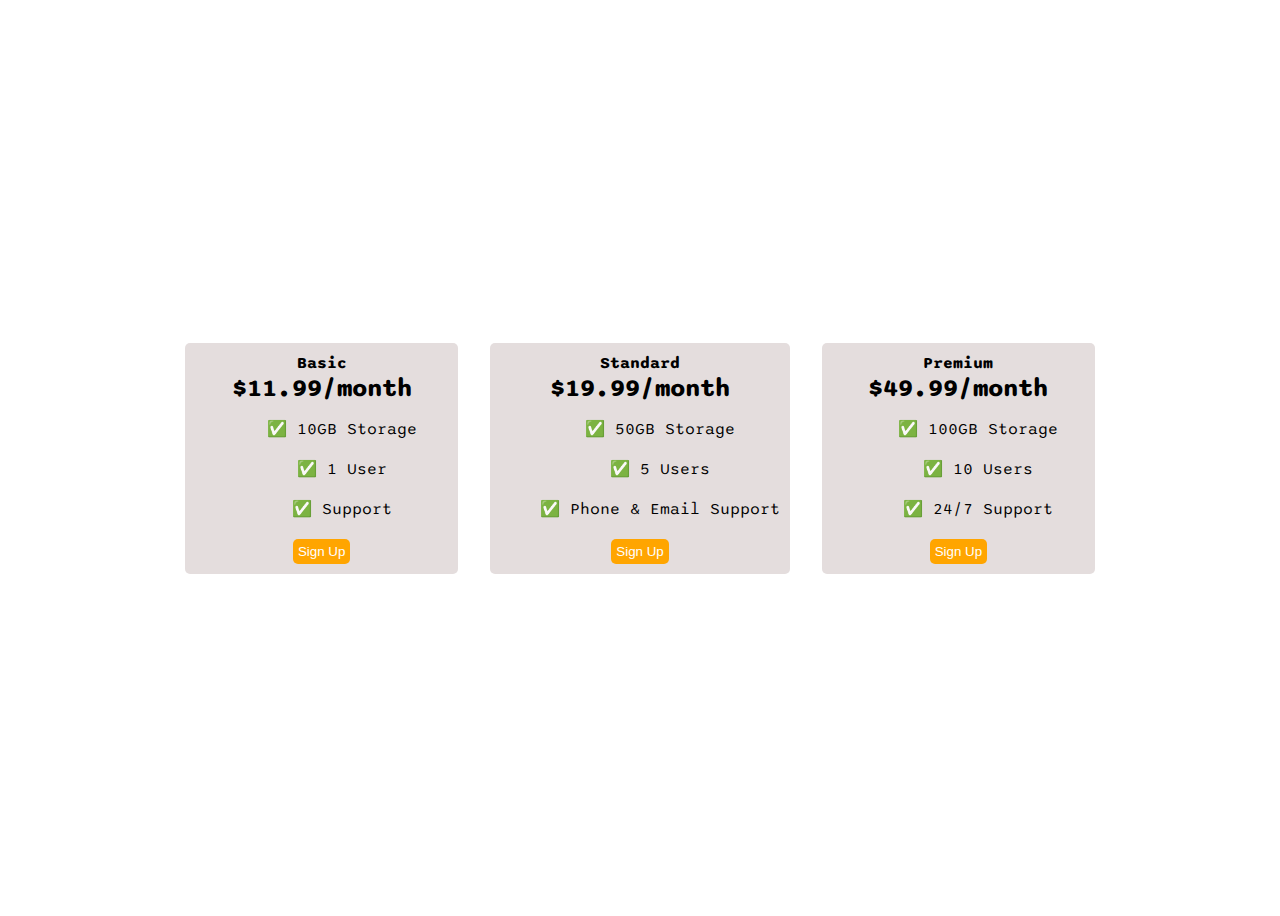
<file: 9.4+Flexbox+Pricing+Table+Project/index.html>
<!DOCTYPE html>
<html>
  <head>
    <title>Flexbox Pricing Table</title>
    <link rel="preconnect" href="https://fonts.googleapis.com" />
    <link rel="preconnect" href="https://fonts.gstatic.com" crossorigin />
    <link
      href="https://fonts.googleapis.com/css2?family=Sono:wght@400;700&display=swap"
      rel="stylesheet"
    />
    <style>
      body {
        font-family: "Sono", sans-serif;
      }
      .pricing-container {
      display: flex;
      justify-content: center;
      align-items: center;
      height: 100vh;
      gap: 2rem;
    }
      .pricing-plan{
        background-color: rgb(228, 221, 221);
        min-width: 20%;
        border-radius: 5px;
        text-align: center;
        padding: 10px;
      }
      .plan-features{
        list-style: none;
      }
      .plan-features li {
      margin-bottom: 20px;
    }
      .plan-title, .plan-price{
        font-weight: bold;
      }
      .plan-price{
        font-size: 25px;
      }
      .plan-button{
        background-color: orange;
        color: white;
        border: none;
        border-radius: 5px;
        padding: 5px;
      }

      /* Hint: What can you do with a media query and flexbox? */
      @media (max-width: 1250px) {
        .pricing-container {
        flex-direction: column;
        height: 100%;
      }
      }
    </style>
  </head>

  <body>
    <div class="pricing-container">
      <div class="pricing-plan">
        <div class="plan-title">Basic</div>
        <div class="plan-price">$11.99/month</div>
        <ul class="plan-features">
          <li>✅ 10GB Storage</li>
          <li>✅ 1 User</li>
          <li>✅ Support</li>
        </ul>
        <button class="plan-button">Sign Up</button>
      </div>
      <div class="pricing-plan">
        <div class="plan-title">Standard</div>
        <div class="plan-price">$19.99/month</div>
        <ul class="plan-features">
          <li>✅ 50GB Storage</li>
          <li>✅ 5 Users</li>
          <li>✅ Phone &amp; Email Support</li>
        </ul>
        <button class="plan-button">Sign Up</button>
      </div>
      <div class="pricing-plan">
        <div class="plan-title">Premium</div>
        <div class="plan-price">$49.99/month</div>
        <ul class="plan-features">
          <li>✅ 100GB Storage</li>
          <li>✅ 10 Users</li>
          <li>✅ 24/7 Support</li>
        </ul>
        <button class="plan-button">Sign Up</button>
      </div>
    </div>
  </body>
</html>
</file>
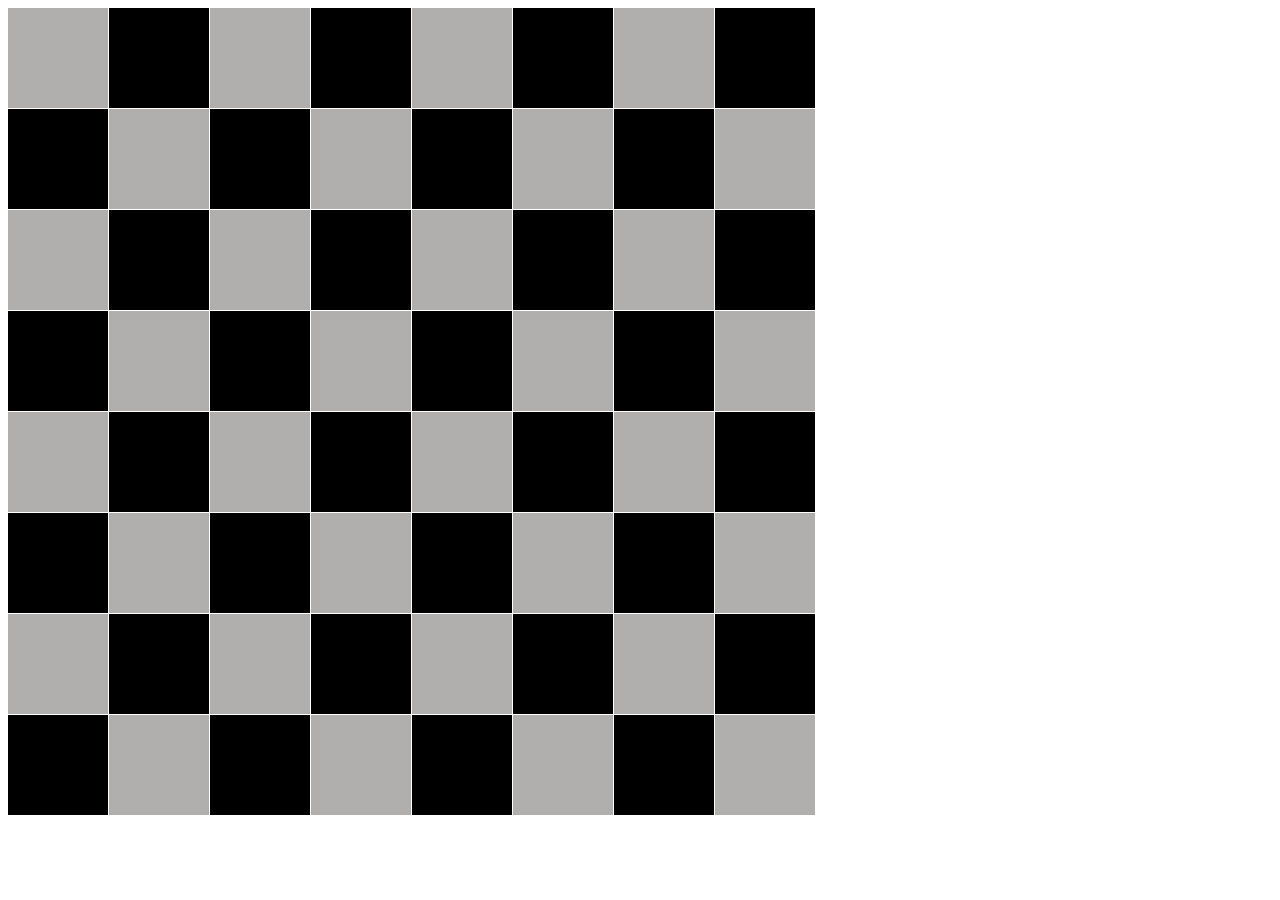
<file: 10.0+Display+Grid/10.0 Display Grid/index.html>
<!DOCTYPE html>
<html>

<head>
  <title>Chessboard</title>
  <style>
    /* Write your code here */
    /* Each square should be 100px by 100px */
    /* My colours for white: #f0d9b5, black: #b58863 */

    .container{
      display: grid;
      grid-template-columns: 1fr 1fr 1fr 1fr 1fr 1fr 1fr 1fr;
      grid-template-rows: 1fr 1fr 1fr 1fr 1fr 1fr 1fr 1fr;
      width: 800px;
      gap: 1px;
    }
    .white,
    .black{
      width: 100px;
      height: 100px;
    }
    .white{
      background-color: rgb(177, 174, 174);
    }
    .black{
      background-color: black;
    }
  </style>
</head>

<body>
  <div class="container">
    <div class="white"></div>
    <div class="black"></div>
    <div class="white"></div>
    <div class="black"></div>
    <div class="white"></div>
    <div class="black"></div>
    <div class="white"></div>
    <div class="black"></div>
    <div class="black"></div>
    <div class="white"></div>
    <div class="black"></div>
    <div class="white"></div>
    <div class="black"></div>
    <div class="white"></div>
    <div class="black"></div>
    <div class="white"></div>
    <div class="white"></div>
    <div class="black"></div>
    <div class="white"></div>
    <div class="black"></div>
    <div class="white"></div>
    <div class="black"></div>
    <div class="white"></div>
    <div class="black"></div>
    <div class="black"></div>
    <div class="white"></div>
    <div class="black"></div>
    <div class="white"></div>
    <div class="black"></div>
    <div class="white"></div>
    <div class="black"></div>
    <div class="white"></div>
    <div class="white"></div>
    <div class="black"></div>
    <div class="white"></div>
    <div class="black"></div>
    <div class="white"></div>
    <div class="black"></div>
    <div class="white"></div>
    <div class="black"></div>
    <div class="black"></div>
    <div class="white"></div>
    <div class="black"></div>
    <div class="white"></div>
    <div class="black"></div>
    <div class="white"></div>
    <div class="black"></div>
    <div class="white"></div>
    <div class="white"></div>
    <div class="black"></div>
    <div class="white"></div>
    <div class="black"></div>
    <div class="white"></div>
    <div class="black"></div>
    <div class="white"></div>
    <div class="black"></div>
    <div class="black"></div>
    <div class="white"></div>
    <div class="black"></div>
    <div class="white"></div>
    <div class="black"></div>
    <div class="white"></div>
    <div class="black"></div>
    <div class="white"></div>
  </div>
</body>

</html>
</file>
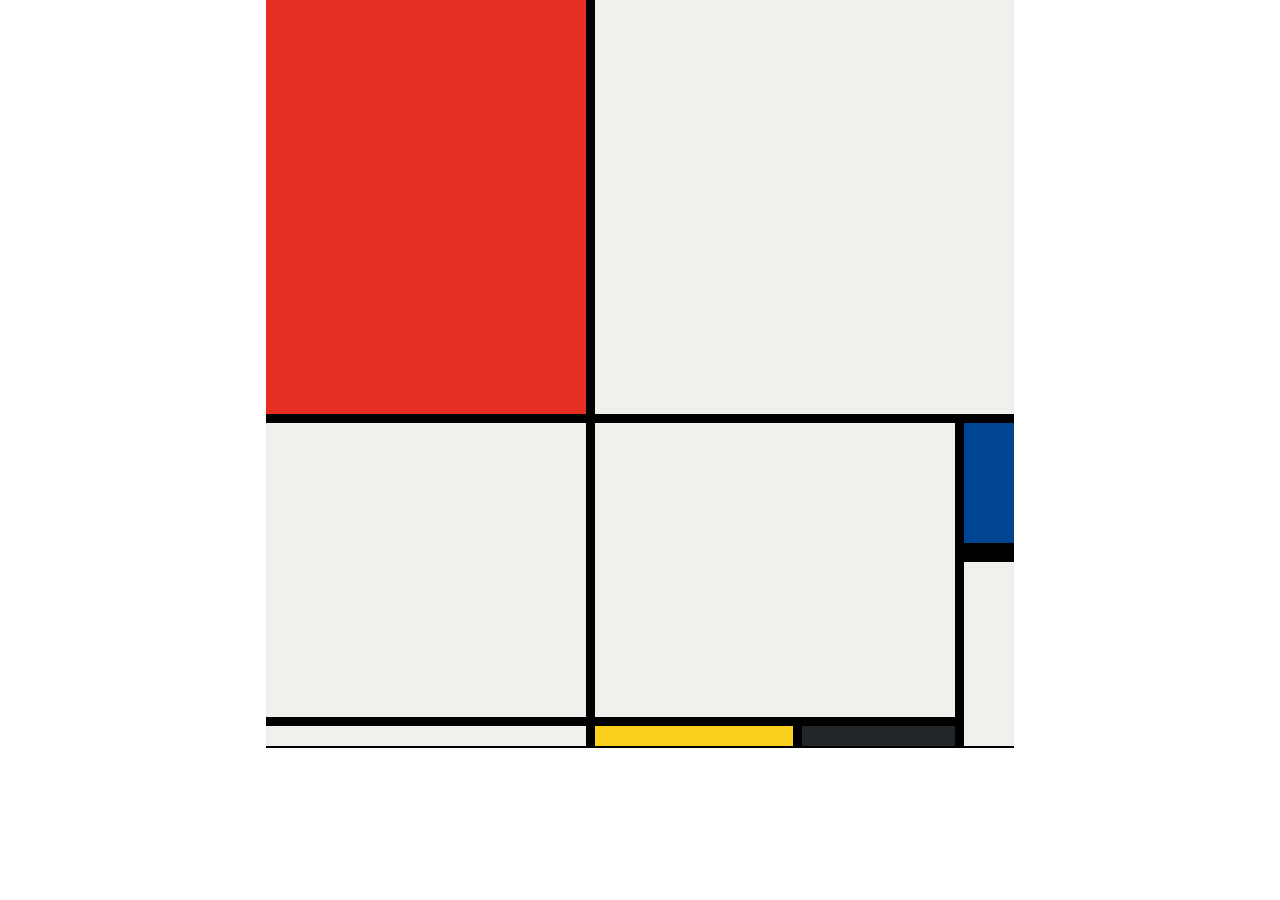
<file: 10.3+Mondrian+Project/10.3 Mondrian Project/index.html>
<!DOCTYPE html>
<html lang="en">

<head>
  <meta charset="UTF-8">
  <meta name="viewport" content="width=device-width, initial-scale=1.0">
  <title>Mondrian Project</title>
  <style>
    /* 
    Write your CSS here 
    Gap Colour: #000
    White: #F0F1EC
    Red: #E72F24
    Black: #232629
    Blue: #004592
    Yellow: #F9D01E

    For dimensions, see dimensions.png image.
    HINT: Remember you can't change the properties of grid lines.
    But grid lines are transparent!
    */
    body{
      display: flex;
      justify-content: center;
      align-content: center;
      height: 100vh;
      margin: 0;
      padding: 0;
    }
    .container{
      width: 748px;
      height: 748px;
      display: grid;
      background-color: black;
      grid-template-columns: 320px 198px 153px 50px;
      grid-template-rows: 414px 130px 155px 20px;
      gap: 9px;
    }
    .item{
      background-color: #F0F1EC;
    }
    .red{
      background-color: #E72F24;
    }
    .white1{
      grid-column: span 3;
    }
    .white2{
      grid-row: span 2;
    }
    .white3{
      grid-area: 2 / 2 / 4 /4
    }
    .blue{
      background-color: #004592;
      border-bottom: 10px solid black;
    }
    .yellow{
      background-color: #F9D01E;
    }
    .black{
      background-color:#232629 ;
    }
    .white4{
      grid-row: span 2;
    }

  </style>
</head>

<body>
  <!-- Write your HTML here -->
     <div class="container">
    <div class="item red"></div>
    <div class="item white1"></div>
    <div class="item white2"></div>
    <div class="item white3"></div>

    <div class="item blue"></div>
    <div class="item white4"></div>

    <div class="item"></div>
    <div class="item yellow"></div>
    <div class="item black"></div>
  </div>
</body>

</html>
</file>
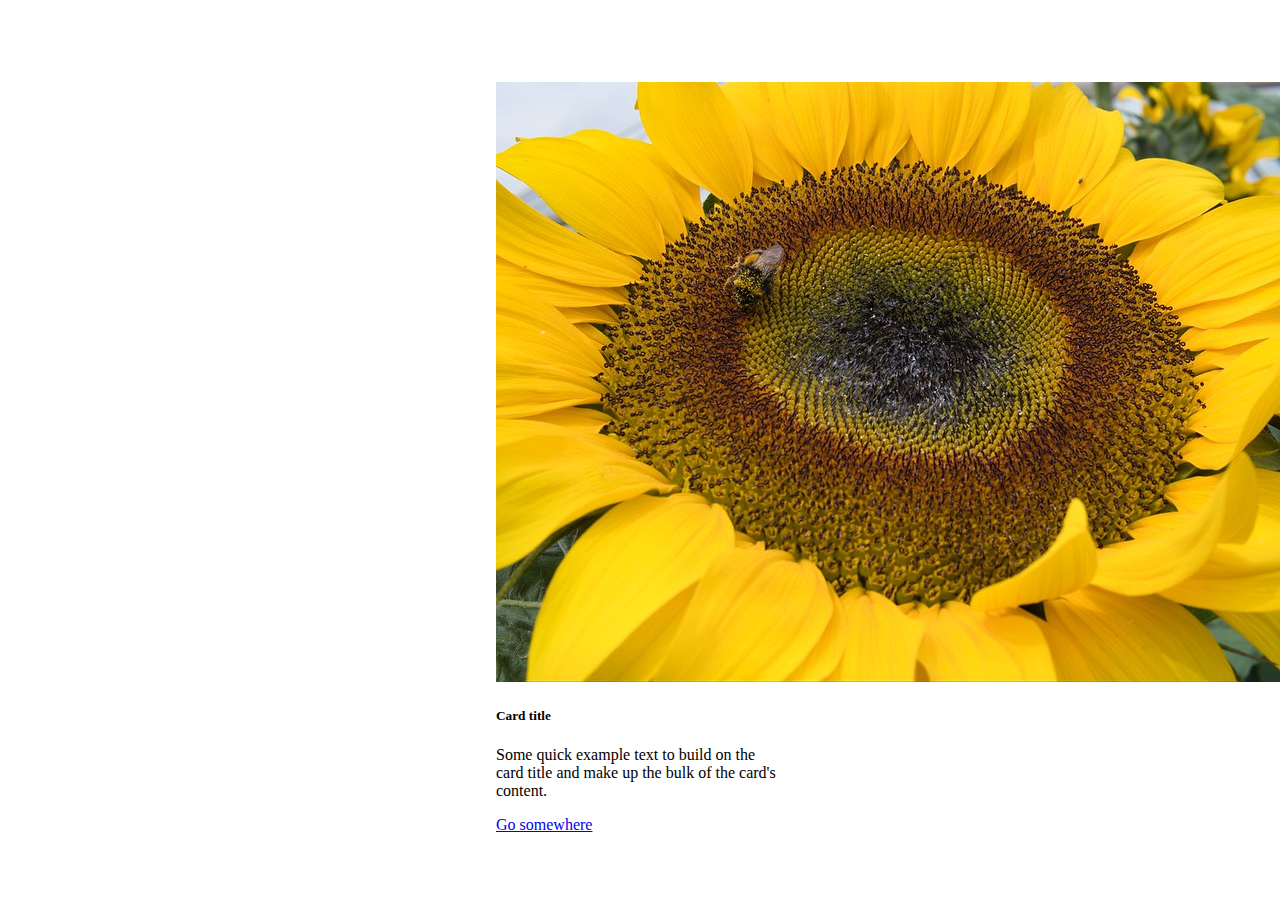
<file: 11.0+Bootstrap+Intro - Copy/11.0 Bootstrap Intro/index.html>
<!doctype html>
<html lang="en">

<head>
  <meta charset="utf-8">
  <meta name="viewport" content="width=device-width, initial-scale=1">
  <title>Bootstrap</title>
  <!-- TODO 1: Add the Bootstrap link here. -->
   <link href="https://cdn.jsdelivr.net/npm/bootstrap@5.3.8/dist/css/bootstrap.min.css" rel="stylesheet" integrity="sha384-sRIl4kxILFvY47J16cr9ZwB07vP4J8+LH7qKQnuqkuIAvNWLzeN8tE5YBujZqJLB" crossorigin="anonymous">
  <style>
    /* TODO 4: Use flexbox to center the card in the vertical and horizontal center. */
    .flex-container{
      display: flex;
      justify-content: center;
      align-items: center;
      height: 100vh;
    }
  </style>
</head>

<body>
   <div class="flex-container">
    <div class="card" style="width: 18rem;">
      <img src="./flower.jpg" class="card-img-top" alt="sunflower">
      <div class="card-body">
        <h5 class="card-title">Card title</h5>
        <p class="card-text">Some quick example text to build on the card title and make up the bulk of the card's
          content.
        </p>
        <a href="#" class="btn btn-primary">Go somewhere</a>
      </div>
    </div>
  </div>
</body>

</html>
</file>
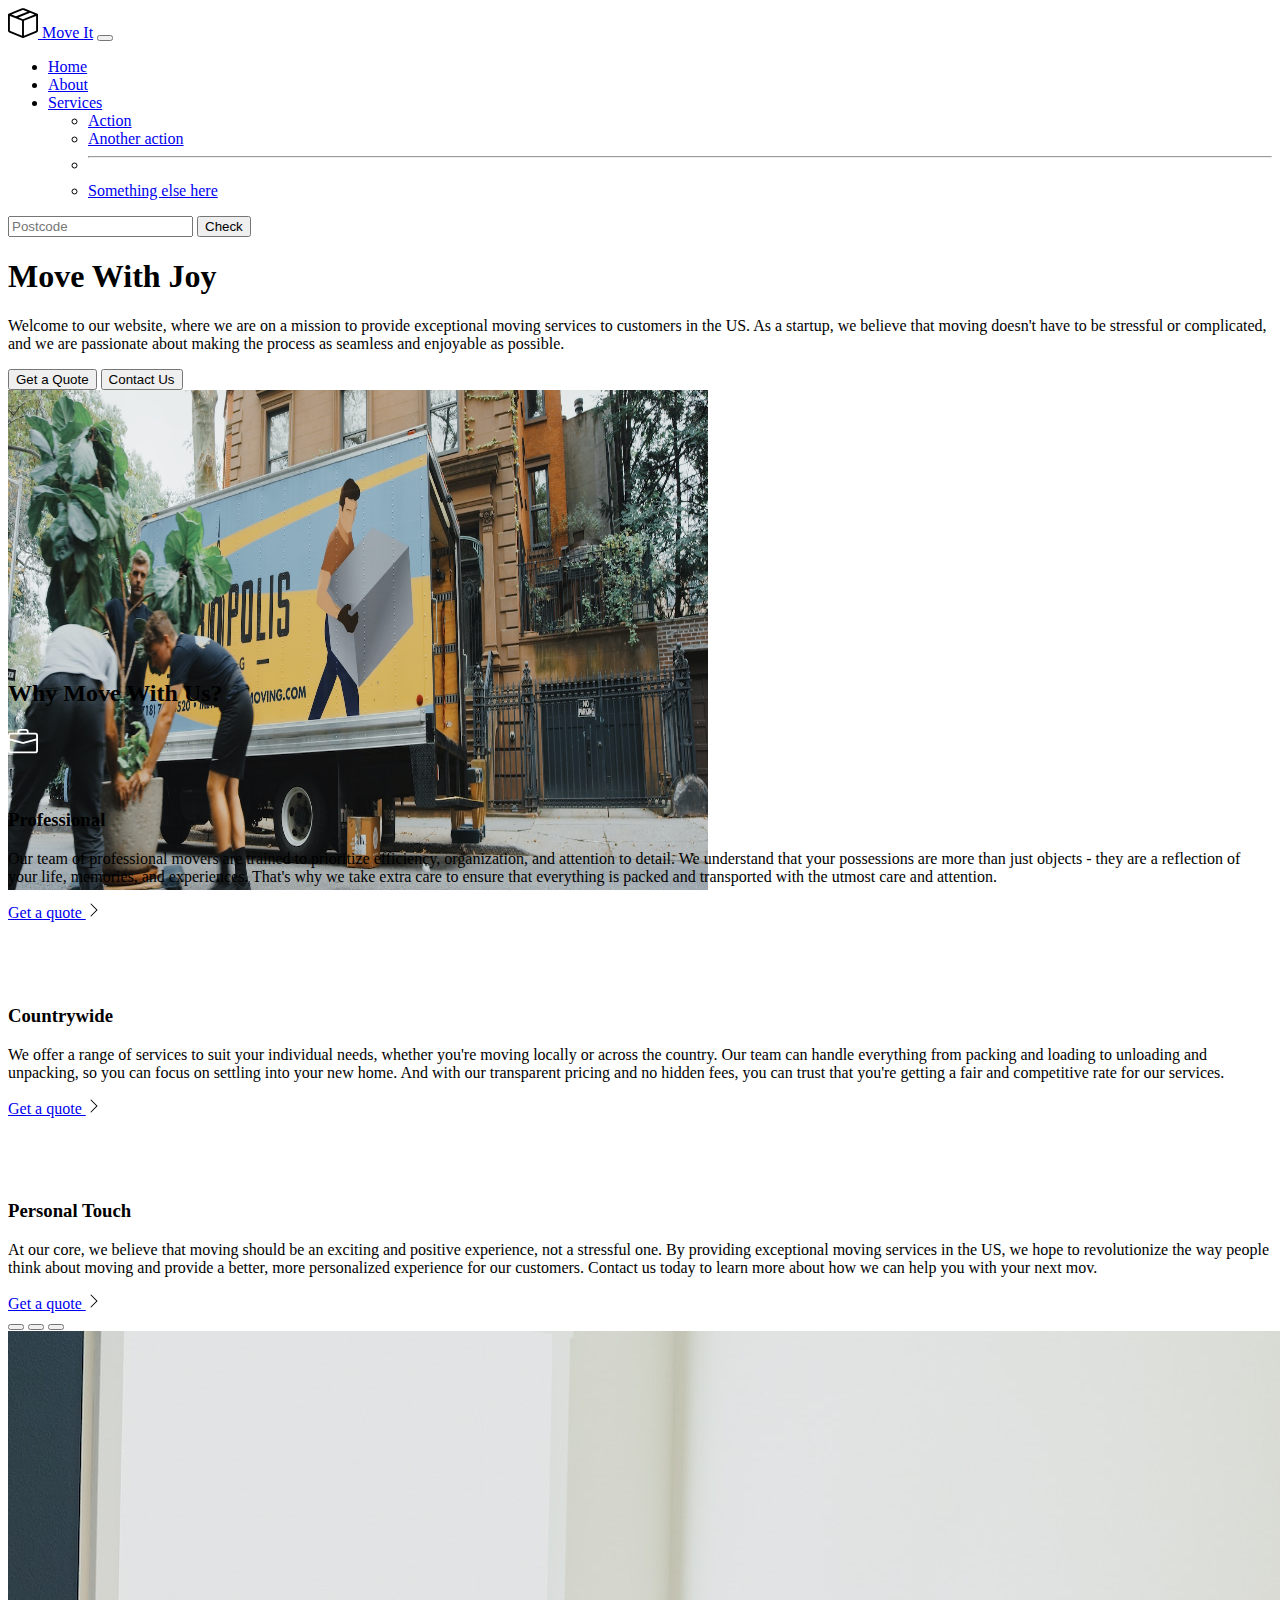
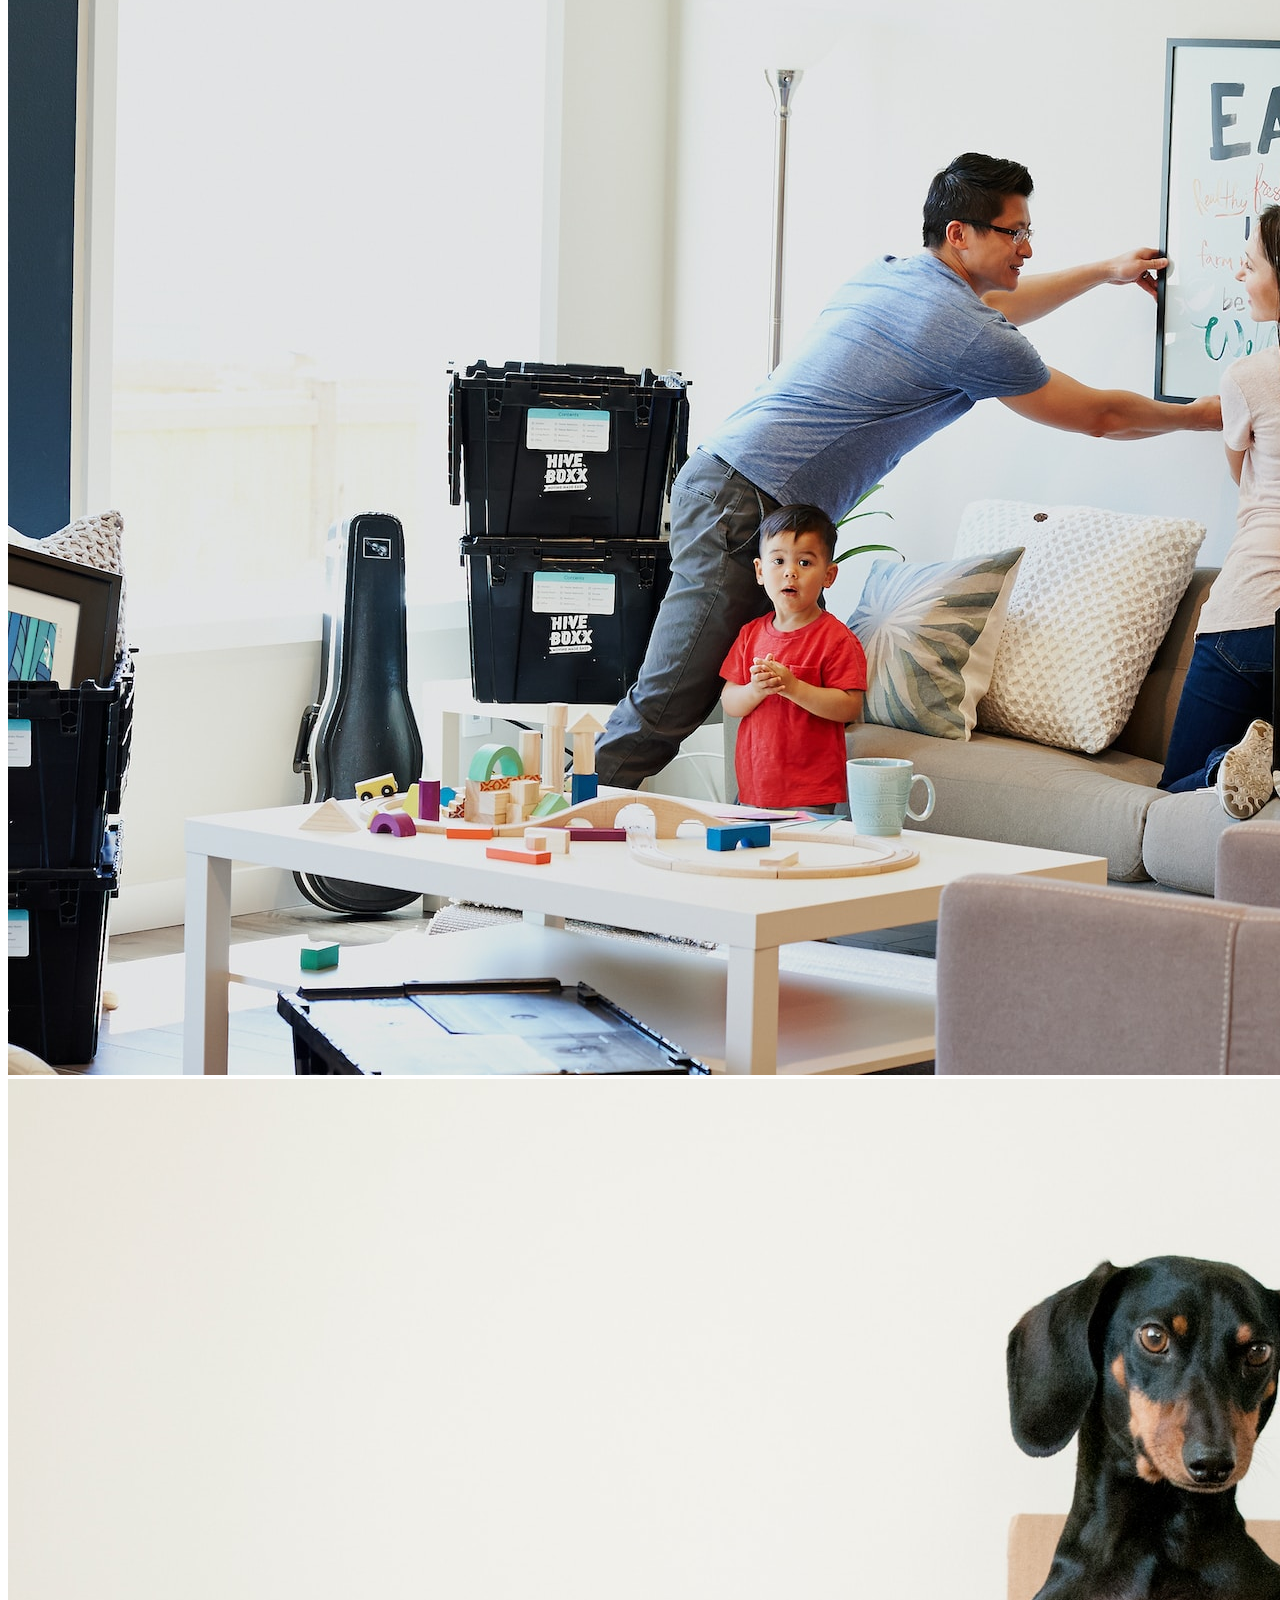
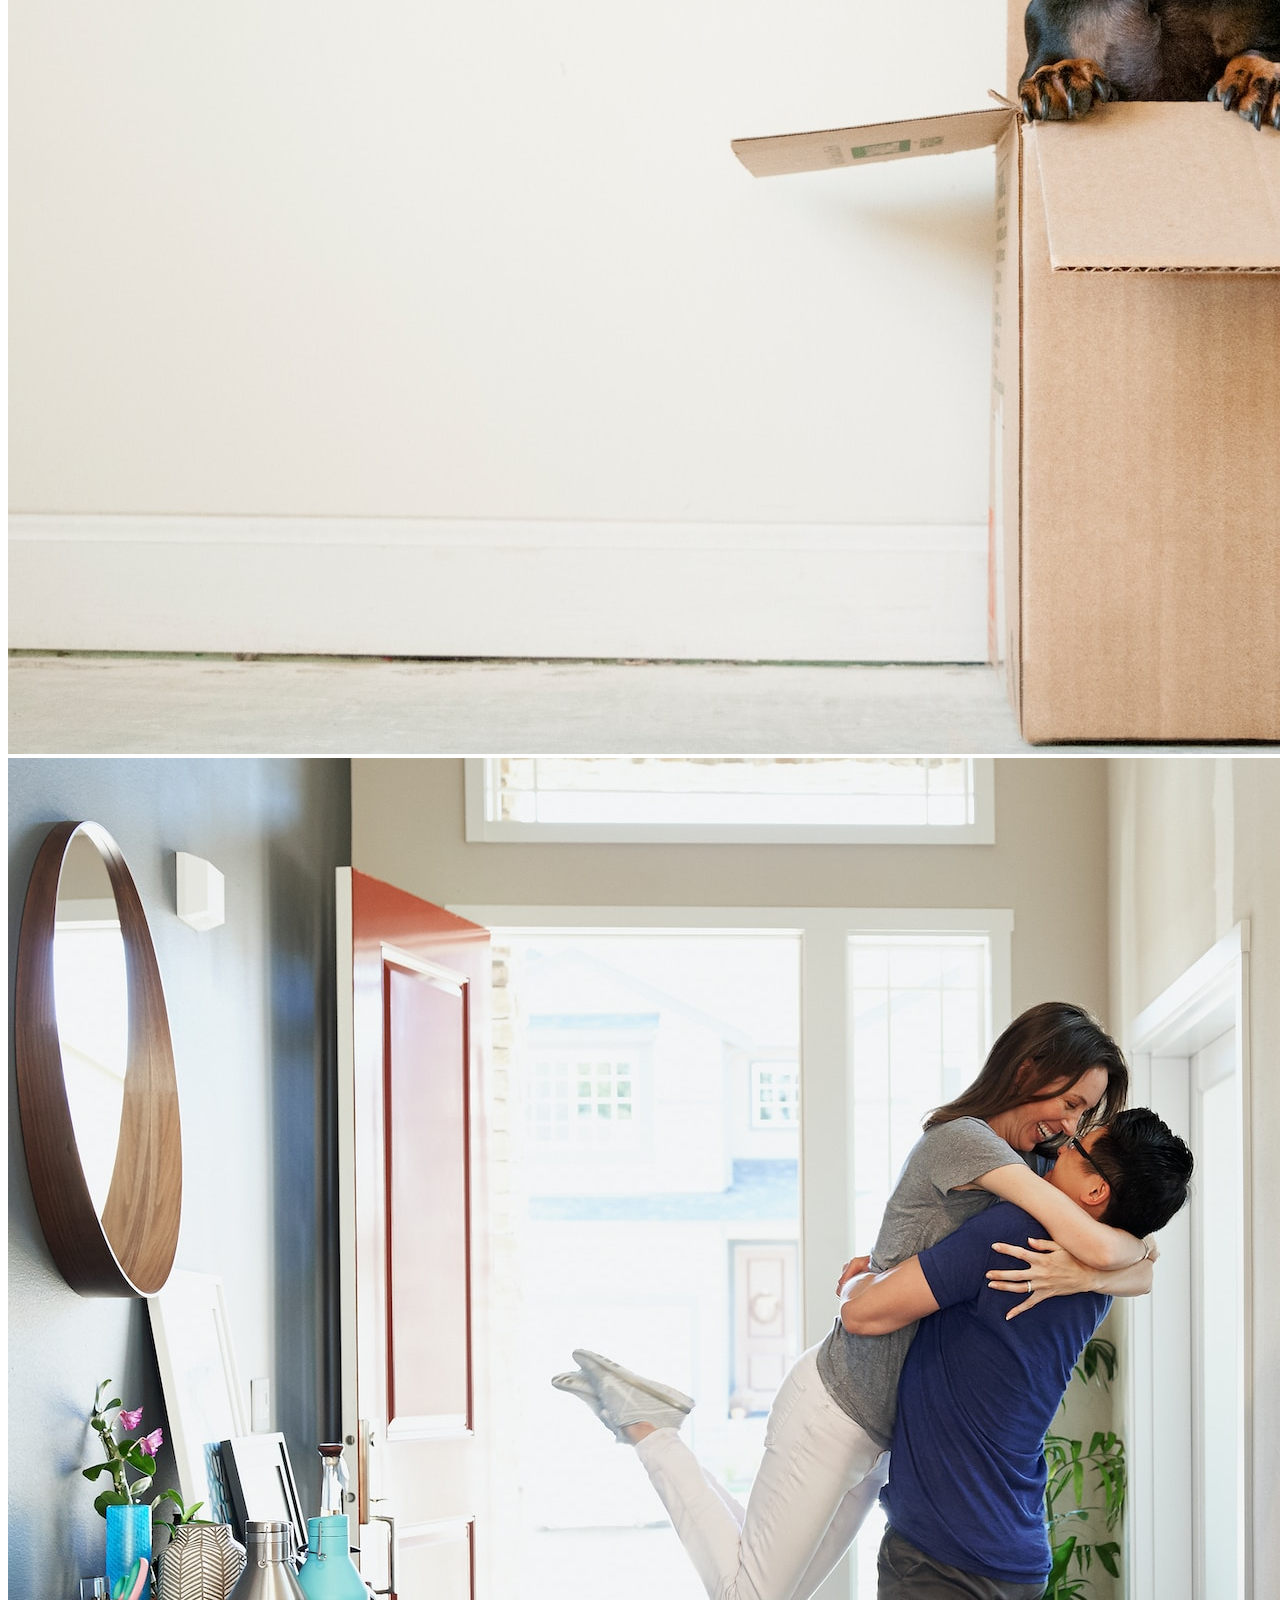
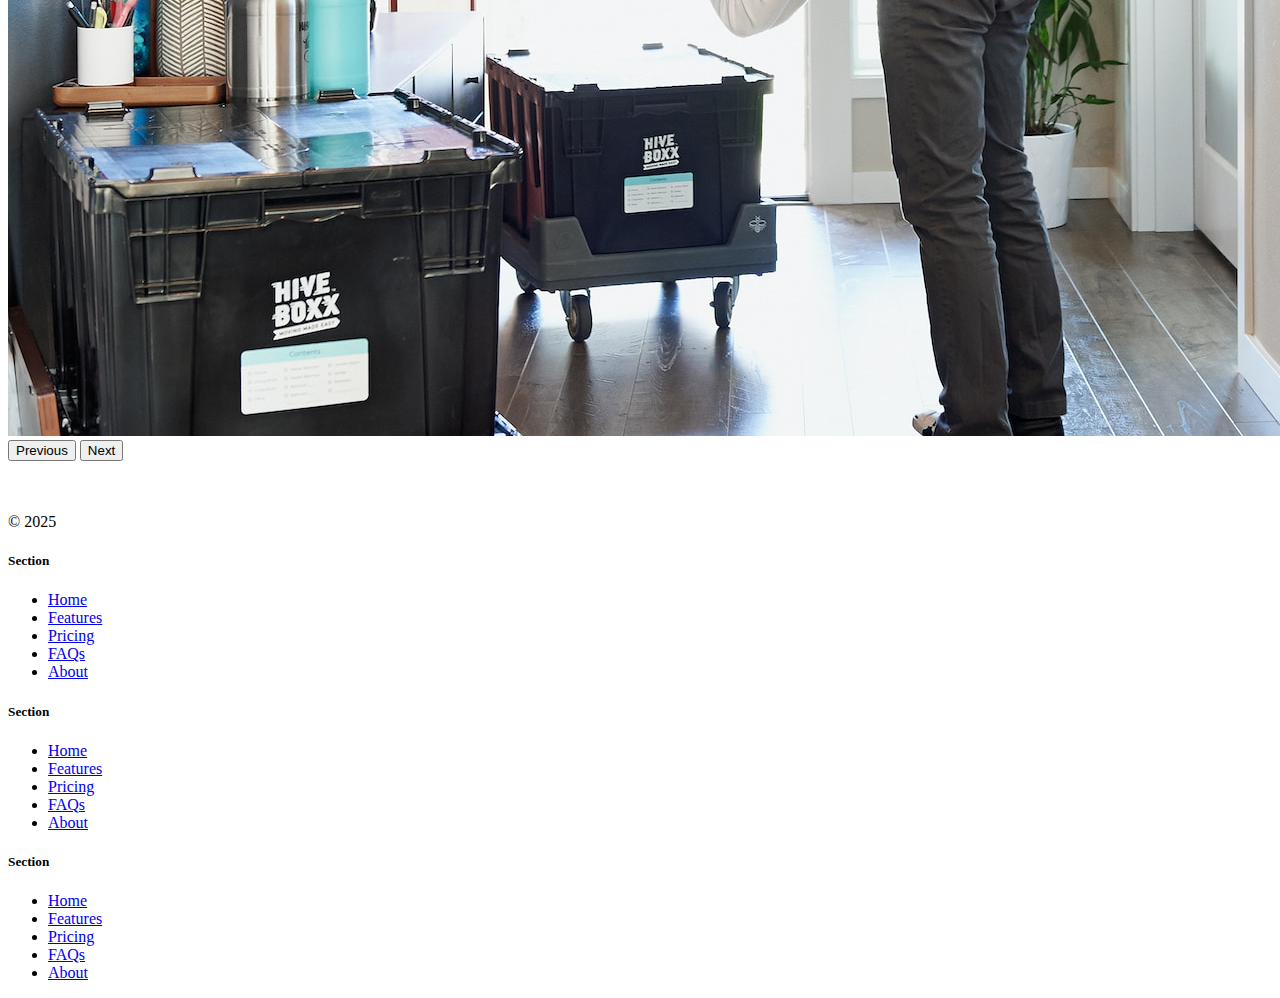
<file: 11.2+Bootstrap+Components/11.2 Bootstrap Components/index.html>
<!DOCTYPE html>
<html lang="en" data-bs-theme="dark">

<head>
  <meta charset="UTF-8">
  <meta name="viewport" content="width=device-width, initial-scale=1.0">
  <title>Bootstrap Components</title>
  <link href="https://cdn.jsdelivr.net/npm/bootstrap@5.3.0-alpha2/dist/css/bootstrap.min.css" rel="stylesheet"
    integrity="sha384-aFq/bzH65dt+w6FI2ooMVUpc+21e0SRygnTpmBvdBgSdnuTN7QbdgL+OapgHtvPp" crossorigin="anonymous">

  <style>
    .feature-icon {
      width: 4rem;
      height: 4rem;
      border-radius: 0.75rem;
    }
  </style>
</head>

<body>
  <!-- Navbar -->
  <nav class="navbar navbar-expand-lg bg-body-tertiary">
    <div class="container-fluid">
      <a class="navbar-brand" href="#"><img src="./box-seam.svg" alt="moving-icon" height="30"> Move It</a>
      <button class="navbar-toggler" type="button" data-bs-toggle="collapse" data-bs-target="#navbarSupportedContent"
        aria-controls="navbarSupportedContent" aria-expanded="false" aria-label="Toggle navigation">
        <span class="navbar-toggler-icon"></span>
      </button>
      <div class="collapse navbar-collapse" id="navbarSupportedContent">
        <ul class="navbar-nav me-auto mb-2 mb-lg-0">
          <li class="nav-item">
            <a class="nav-link active" aria-current="page" href="#">Home</a>
          </li>
          <li class="nav-item">
            <a class="nav-link" href="#">About</a>
          </li>
          <li class="nav-item dropdown">
            <a class="nav-link dropdown-toggle" href="#" role="button" data-bs-toggle="dropdown" aria-expanded="false">
              Services
            </a>
            <ul class="dropdown-menu">
              <li><a class="dropdown-item" href="#">Action</a></li>
              <li><a class="dropdown-item" href="#">Another action</a></li>
              <li>
                <hr class="dropdown-divider">
              </li>
              <li><a class="dropdown-item" href="#">Something else here</a></li>
            </ul>
          </li>
        </ul>
        <form class="d-flex" role="search">
          <input class="form-control me-2" type="search" placeholder="Postcode" aria-label="Search" />
          <button class="btn btn-outline-success" type="submit">Check</button>
        </form>
      </div>
    </div>
  </nav>

  <!-- Hero Section -->
  <div class="px-4 pt-5 my-5 text-center border-bottom">
    <h1 class="display-4 fw-bold text-body-emphasis">Move With Joy</h1>
    <div class="col-lg-6 mx-auto">
      <p class="lead mb-4">Welcome to our website, where we are on a mission to provide exceptional moving services to
        customers in the US. As a startup, we believe that moving doesn't have to be stressful or complicated, and we
        are passionate about making the process as seamless and enjoyable as possible.</p>
      <div class="d-grid gap-2 d-sm-flex justify-content-sm-center mb-5"> <button type="button"
          class="btn btn-primary btn-lg px-4 me-sm-3">Get a Quote</button> <button type="button"
          class="btn btn-outline-secondary btn-lg px-4">Contact Us</button> </div>
    </div>
    <div class="overflow-hidden" style="max-height: 30vh;">
      <div class="container px-5"> <img src="./moving-van.jpg" class="img-fluid border rounded-3 shadow-lg mb-4"
          alt="Example image" width="700" height="500" loading="lazy"> </div>
    </div>
  </div>

  <!-- features -->
  <div class="container px-4 py-5" id="featured-3">
    <h2 class="pb-2 border-bottom">Why Move With Us?</h2>
    <div class="row g-4 py-5 row-cols-1 row-cols-lg-3">
      <div class="feature col">
        <div
          class="feature-icon d-inline-flex align-items-center justify-content-center text-bg-primary bg-gradient fs-2 mb-3">
          <img src="./briefcase.svg" alt="briefcase" height="30">
        </div>
        <h3 class="fs-2 text-body-emphasis">Professional</h3>
        <p>Our team of professional movers are trained to prioritize efficiency, organization, and attention to detail.
          We understand that your possessions are more than just objects - they are a reflection of your life, memories,
          and experiences. That's why we take extra care to ensure that everything is packed and transported with the
          utmost care and attention.</p> <a href="#" class="icon-link">
          Get a quote
          <img src="./chevron-right.svg" alt="chevron-right"> </a>
      </div>
      <div class="feature col">
        <div
          class="feature-icon d-inline-flex align-items-center justify-content-center text-bg-primary bg-gradient fs-2 mb-3">
          <img src="./bus-front.svg" alt="briefcase" height="30">
        </div>
        <h3 class="fs-2 text-body-emphasis">Countrywide</h3>
        <p>We offer a range of services to suit your individual needs, whether you're moving locally or across the
          country. Our team can handle everything from packing and loading to unloading and unpacking, so you can focus
          on settling into your new home. And with our transparent pricing and no hidden fees, you can trust that you're
          getting a fair and competitive rate for our services.</p> <a href="#" class="icon-link">
          Get a quote
          <img src="./chevron-right.svg" alt="chevron-right"> </a>
      </div>
      <div class="feature col">
        <div
          class="feature-icon d-inline-flex align-items-center justify-content-center text-bg-primary bg-gradient fs-2 mb-3">
          <img src="./chat-square-heart.svg" alt="square-heart" height="30">
        </div>
        <h3 class="fs-2 text-body-emphasis">Personal Touch</h3>
        <p>At our core, we believe that moving should be an exciting and positive experience, not a stressful one. By
          providing exceptional moving services in the US, we hope to revolutionize the way people think about moving
          and provide a better, more personalized experience for our customers. Contact us today to learn more about how
          we can help you with your next mov.</p> <a href="#" class="icon-link">
          Get a quote
          <img src="./chevron-right.svg" alt="chevron-right">
        </a>
      </div>
    </div>
  </div>

  <!-- Carousel -->
  <div class="container">
    <div id="carouselExampleIndicators" class="carousel slide">
      <div class="carousel-indicators">
        <button type="button" data-bs-target="#carouselExampleIndicators" data-bs-slide-to="0" class="active"
          aria-current="true" aria-label="Slide 1"></button>
        <button type="button" data-bs-target="#carouselExampleIndicators" data-bs-slide-to="1"
          aria-label="Slide 2"></button>
        <button type="button" data-bs-target="#carouselExampleIndicators" data-bs-slide-to="2"
          aria-label="Slide 3"></button>
      </div>
      <div class="carousel-inner">
        <div class="carousel-item active">
          <img src="./family.jpg" class="d-block w-100" alt="...">
        </div>
        <div class="carousel-item">
          <img src="./dog.jpg" class="d-block w-100" alt="...">
        </div>
        <div class="carousel-item">
          <img src="./couple.jpg" class="d-block w-100" alt="...">
        </div>
      </div>
      <button class="carousel-control-prev" type="button" data-bs-target="#carouselExampleIndicators"
        data-bs-slide="prev">
        <span class="carousel-control-prev-icon" aria-hidden="true"></span>
        <span class="visually-hidden">Previous</span>
      </button>
      <button class="carousel-control-next" type="button" data-bs-target="#carouselExampleIndicators"
        data-bs-slide="next">
        <span class="carousel-control-next-icon" aria-hidden="true"></span>
        <span class="visually-hidden">Next</span>
      </button>
    </div>
  </div>

  <!-- footer -->
   <div class="container">
  <footer class="row row-cols-1 row-cols-sm-2 row-cols-md-5 py-5 my-5 border-top">
    <div class="col mb-3"> <a href="/" class="d-flex align-items-center mb-3 link-body-emphasis text-decoration-none"
        aria-label="Bootstrap"> <svg class="bi me-2" width="40" height="32" aria-hidden="true">
          <use xlink:href="#bootstrap"></use>
        </svg> </a>
      <p class="text-body-secondary">© 2025</p>
    </div>
    <div class="col mb-3"></div>
    <div class="col mb-3">
      <h5>Section</h5>
      <ul class="nav flex-column">
        <li class="nav-item mb-2"><a href="#" class="nav-link p-0 text-body-secondary">Home</a></li>
        <li class="nav-item mb-2"><a href="#" class="nav-link p-0 text-body-secondary">Features</a></li>
        <li class="nav-item mb-2"><a href="#" class="nav-link p-0 text-body-secondary">Pricing</a></li>
        <li class="nav-item mb-2"><a href="#" class="nav-link p-0 text-body-secondary">FAQs</a></li>
        <li class="nav-item mb-2"><a href="#" class="nav-link p-0 text-body-secondary">About</a></li>
      </ul>
    </div>
    <div class="col mb-3">
      <h5>Section</h5>
      <ul class="nav flex-column">
        <li class="nav-item mb-2"><a href="#" class="nav-link p-0 text-body-secondary">Home</a></li>
        <li class="nav-item mb-2"><a href="#" class="nav-link p-0 text-body-secondary">Features</a></li>
        <li class="nav-item mb-2"><a href="#" class="nav-link p-0 text-body-secondary">Pricing</a></li>
        <li class="nav-item mb-2"><a href="#" class="nav-link p-0 text-body-secondary">FAQs</a></li>
        <li class="nav-item mb-2"><a href="#" class="nav-link p-0 text-body-secondary">About</a></li>
      </ul>
    </div>
    <div class="col mb-3">
      <h5>Section</h5>
      <ul class="nav flex-column">
        <li class="nav-item mb-2"><a href="#" class="nav-link p-0 text-body-secondary">Home</a></li>
        <li class="nav-item mb-2"><a href="#" class="nav-link p-0 text-body-secondary">Features</a></li>
        <li class="nav-item mb-2"><a href="#" class="nav-link p-0 text-body-secondary">Pricing</a></li>
        <li class="nav-item mb-2"><a href="#" class="nav-link p-0 text-body-secondary">FAQs</a></li>
        <li class="nav-item mb-2"><a href="#" class="nav-link p-0 text-body-secondary">About</a></li>
      </ul>
    </div>
  </footer>
  </div>

  <script src="https://cdn.jsdelivr.net/npm/bootstrap@5.3.8/dist/js/bootstrap.bundle.min.js"
    integrity="sha384-FKyoEForCGlyvwx9Hj09JcYn3nv7wiPVlz7YYwJrWVcXK/BmnVDxM+D2scQbITxI"
    crossorigin="anonymous"></script>
</body>

</html>
</file>
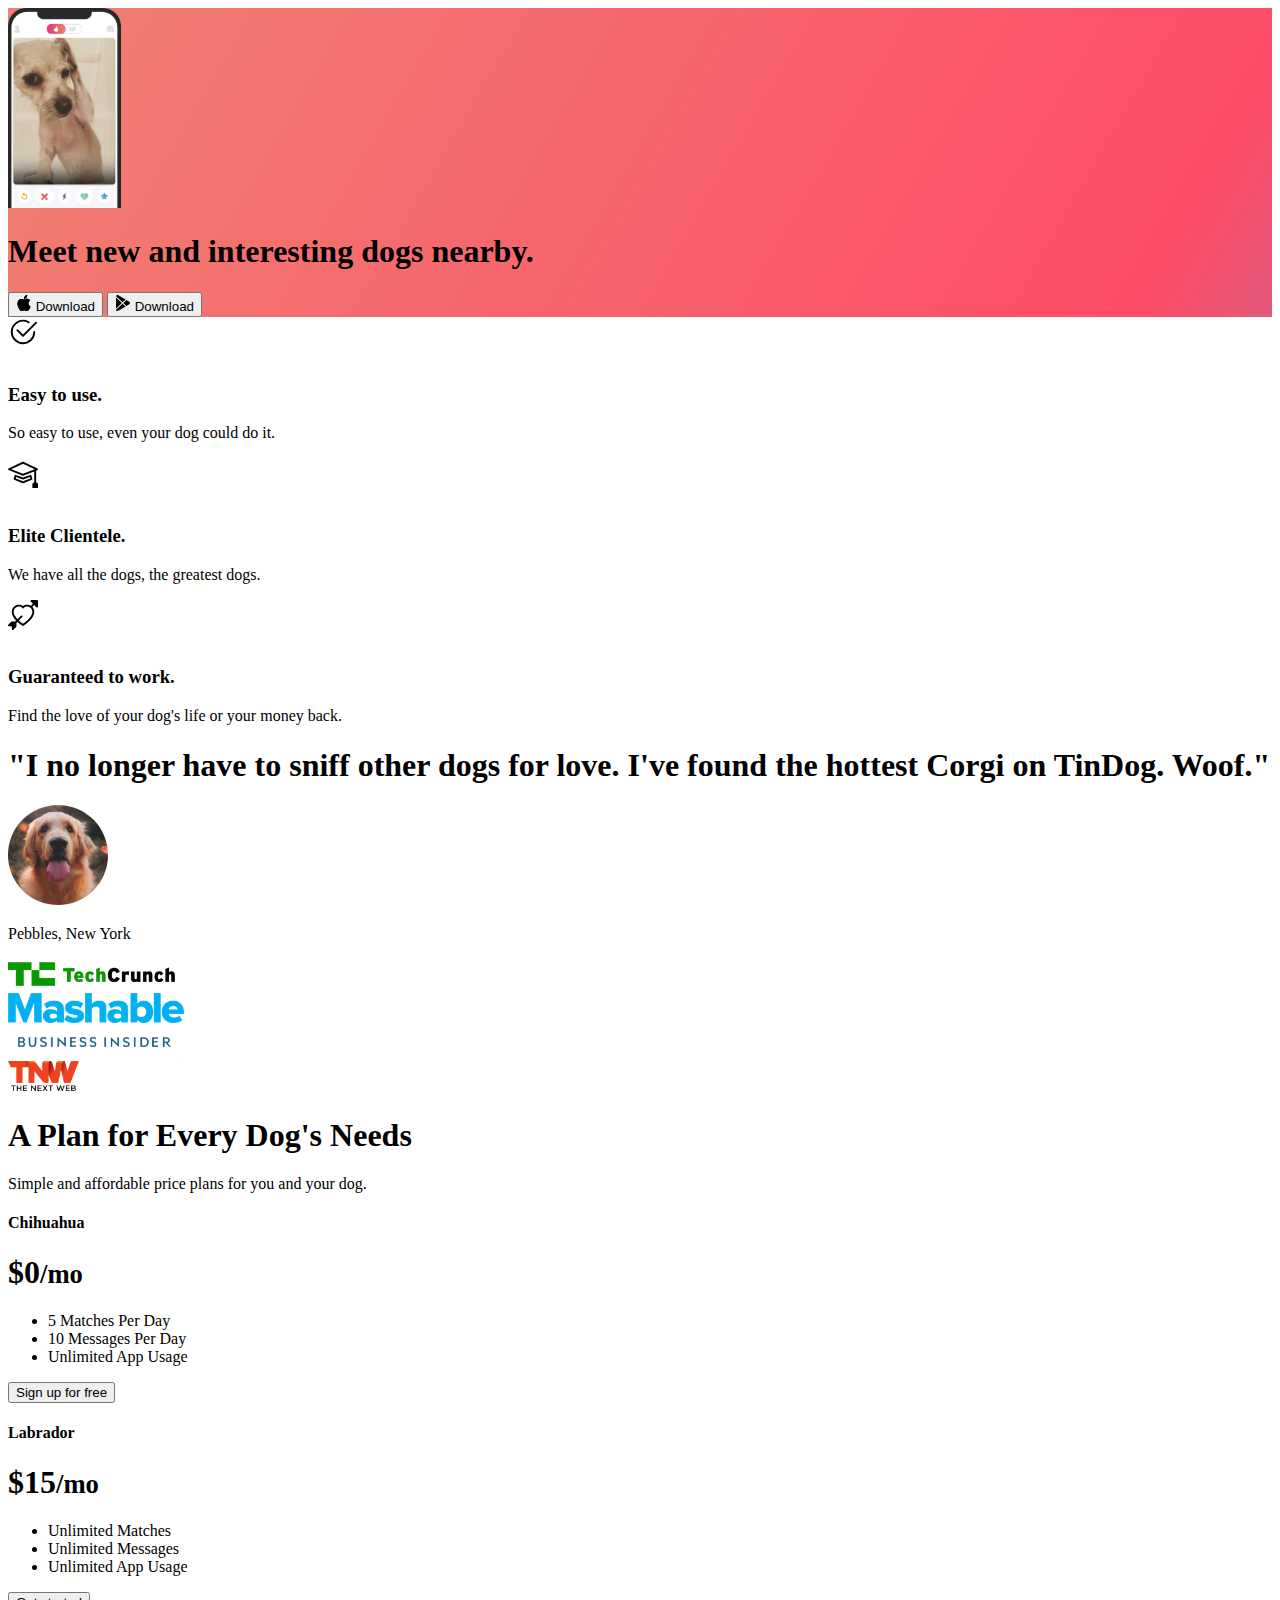
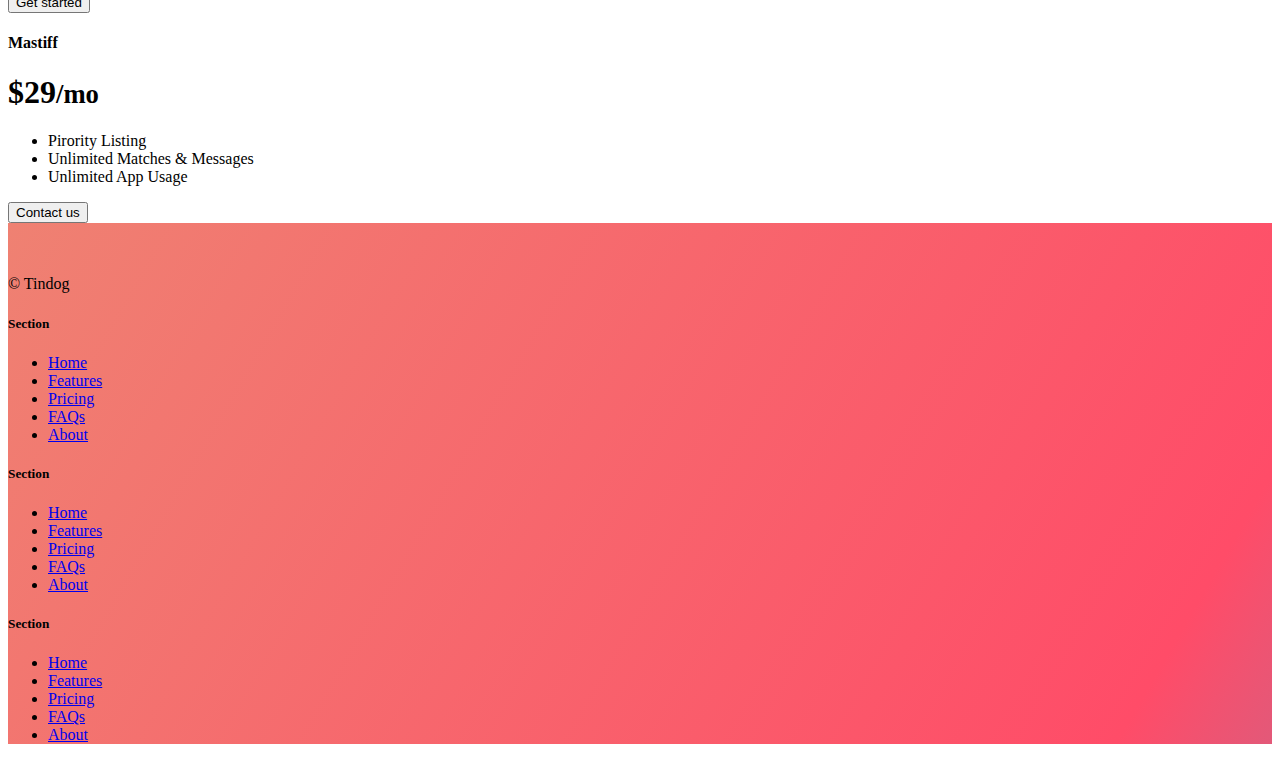
<file: 11.3+TinDog+Project/11.3 TinDog Project/index.html>
<!DOCTYPE html>
<html lang="en">

<head>
  <meta charset="UTF-8">
  <meta name="viewport" content="width=device-width, initial-scale=1.0">
  <title>TinDog</title>
  <link href="https://cdn.jsdelivr.net/npm/bootstrap@5.3.8/dist/css/bootstrap.min.css" rel="stylesheet"
    integrity="sha384-sRIl4kxILFvY47J16cr9ZwB07vP4J8+LH7qKQnuqkuIAvNWLzeN8tE5YBujZqJLB" crossorigin="anonymous">
  <link rel="stylesheet" href="./css/style.css">
</head>

<body>

  <!-- Title -->
  <section id="title" class="gradient-background">

    <div class="container col-xxl-8 px-4 pt-5">
      <div class="row flex-lg-row-reverse align-items-center g-5 pt-5">
        <div class="col-10 col-sm-8 col-lg-6">
          <img src="./images/iphone.png" class="d-block mx-lg-auto img-fluid" alt="Bootstrap Themes" height="200"
            loading="lazy">
        </div>
        <div class="col-lg-6">
          <h1 class="display-5 fw-bold text-body-emphasis lh-1 mb-3">Meet new and interesting dogs nearby.</h1>

          <div class="d-grid gap-2 d-md-flex justify-content-md-start">
            <button type="button" class="btn btn-light btn-lg px-4 me-md-2"><svg xmlns="http://www.w3.org/2000/svg"
                width="16" height="16" fill="currentColor" class="bi bi-apple mb-1" viewBox="0 0 16 16">
                <path
                  d="M11.182.008C11.148-.03 9.923.023 8.857 1.18c-1.066 1.156-.902 2.482-.878 2.516.024.034 1.52.087 2.475-1.258.955-1.345.762-2.391.728-2.43Zm3.314 11.733c-.048-.096-2.325-1.234-2.113-3.422.212-2.189 1.675-2.789 1.698-2.854.023-.065-.597-.79-1.254-1.157a3.692 3.692 0 0 0-1.563-.434c-.108-.003-.483-.095-1.254.116-.508.139-1.653.589-1.968.607-.316.018-1.256-.522-2.267-.665-.647-.125-1.333.131-1.824.328-.49.196-1.422.754-2.074 2.237-.652 1.482-.311 3.83-.067 4.56.244.729.625 1.924 1.273 2.796.576.984 1.34 1.667 1.659 1.899.319.232 1.219.386 1.843.067.502-.308 1.408-.485 1.766-.472.357.013 1.061.154 1.782.539.571.197 1.111.115 1.652-.105.541-.221 1.324-1.059 2.238-2.758.347-.79.505-1.217.473-1.282Z">
                </path>
                <path
                  d="M11.182.008C11.148-.03 9.923.023 8.857 1.18c-1.066 1.156-.902 2.482-.878 2.516.024.034 1.52.087 2.475-1.258.955-1.345.762-2.391.728-2.43Zm3.314 11.733c-.048-.096-2.325-1.234-2.113-3.422.212-2.189 1.675-2.789 1.698-2.854.023-.065-.597-.79-1.254-1.157a3.692 3.692 0 0 0-1.563-.434c-.108-.003-.483-.095-1.254.116-.508.139-1.653.589-1.968.607-.316.018-1.256-.522-2.267-.665-.647-.125-1.333.131-1.824.328-.49.196-1.422.754-2.074 2.237-.652 1.482-.311 3.83-.067 4.56.244.729.625 1.924 1.273 2.796.576.984 1.34 1.667 1.659 1.899.319.232 1.219.386 1.843.067.502-.308 1.408-.485 1.766-.472.357.013 1.061.154 1.782.539.571.197 1.111.115 1.652-.105.541-.221 1.324-1.059 2.238-2.758.347-.79.505-1.217.473-1.282Z">
                </path>
              </svg> Download</button>
            <button type="button" class="btn btn-outline-light btn-lg px-4"><svg xmlns="http://www.w3.org/2000/svg"
                width="16" height="16" fill="currentColor" class="bi bi-google-play mb-1" viewBox="0 0 16 16">
                <path
                  d="M14.222 9.374c1.037-.61 1.037-2.137 0-2.748L11.528 5.04 8.32 8l3.207 2.96 2.694-1.586Zm-3.595 2.116L7.583 8.68 1.03 14.73c.201 1.029 1.36 1.61 2.303 1.055l7.294-4.295ZM1 13.396V2.603L6.846 8 1 13.396ZM1.03 1.27l6.553 6.05 3.044-2.81L3.333.215C2.39-.341 1.231.24 1.03 1.27Z">
                </path>
              </svg> Download</button>
          </div>
        </div>
      </div>
    </div>
  </section>
  <!-- Features -->
  <section id="features">
    <div class="container px-4 py-5" id="hanging-icons">
      <div class="row g-4 py-5 row-cols-1 row-cols-lg-3">
        <div class="col d-flex align-items-start">
          <div
            class="icon-square text-body-emphasis bg-body-secondary d-inline-flex align-items-center justify-content-center fs-4 flex-shrink-0 me-3">
            <svg xmlns="http://www.w3.org/2000/svg" height="30" fill="currentColor" class="bi bi-check2-circle"
              viewBox="0 0 16 16">
              <path
                d="M2.5 8a5.5 5.5 0 0 1 8.25-4.764.5.5 0 0 0 .5-.866A6.5 6.5 0 1 0 14.5 8a.5.5 0 0 0-1 0 5.5 5.5 0 1 1-11 0z" />
              <path
                d="M15.354 3.354a.5.5 0 0 0-.708-.708L8 9.293 5.354 6.646a.5.5 0 1 0-.708.708l3 3a.5.5 0 0 0 .708 0l7-7z" />
            </svg>

          </div>
          <div>
            <h3 class="fs-2 text-body-emphasis">Easy to use.</h3>
            <p>So easy to use, even your dog could do it.</p>
          </div>
        </div>
        <div class="col d-flex align-items-start">
          <div
            class="icon-square text-body-emphasis bg-body-secondary d-inline-flex align-items-center justify-content-center fs-4 flex-shrink-0 me-3">
            <svg xmlns="http://www.w3.org/2000/svg" height="30" fill="currentColor" class="bi bi-mortarboard"
              viewBox="0 0 16 16">
              <path
                d="M8.211 2.047a.5.5 0 0 0-.422 0l-7.5 3.5a.5.5 0 0 0 .025.917l7.5 3a.5.5 0 0 0 .372 0L14 7.14V13a1 1 0 0 0-1 1v2h3v-2a1 1 0 0 0-1-1V6.739l.686-.275a.5.5 0 0 0 .025-.917l-7.5-3.5ZM8 8.46 1.758 5.965 8 3.052l6.242 2.913L8 8.46Z" />
              <path
                d="M4.176 9.032a.5.5 0 0 0-.656.327l-.5 1.7a.5.5 0 0 0 .294.605l4.5 1.8a.5.5 0 0 0 .372 0l4.5-1.8a.5.5 0 0 0 .294-.605l-.5-1.7a.5.5 0 0 0-.656-.327L8 10.466 4.176 9.032Zm-.068 1.873.22-.748 3.496 1.311a.5.5 0 0 0 .352 0l3.496-1.311.22.748L8 12.46l-3.892-1.556Z" />
            </svg>
          </div>
          <div>
            <h3 class="fs-2 text-body-emphasis">Elite Clientele.</h3>
            <p>We have all the dogs, the greatest dogs.</p>
          </div>
        </div>
        <div class="col d-flex align-items-start">
          <div
            class="icon-square text-body-emphasis bg-body-secondary d-inline-flex align-items-center justify-content-center fs-4 flex-shrink-0 me-3">
            <svg xmlns="http://www.w3.org/2000/svg" height="30" fill="currentColor" class="bi bi-arrow-through-heart"
              viewBox="0 0 16 16">
              <path fill-rule="evenodd"
                d="M2.854 15.854A.5.5 0 0 1 2 15.5V14H.5a.5.5 0 0 1-.354-.854l1.5-1.5A.5.5 0 0 1 2 11.5h1.793l.53-.53c-.771-.802-1.328-1.58-1.704-2.32-.798-1.575-.775-2.996-.213-4.092C3.426 2.565 6.18 1.809 8 3.233c1.25-.98 2.944-.928 4.212-.152L13.292 2 12.147.854A.5.5 0 0 1 12.5 0h3a.5.5 0 0 1 .5.5v3a.5.5 0 0 1-.854.354L14 2.707l-1.006 1.006c.236.248.44.531.6.845.562 1.096.585 2.517-.213 4.092-.793 1.563-2.395 3.288-5.105 5.08L8 13.912l-.276-.182a21.86 21.86 0 0 1-2.685-2.062l-.539.54V14a.5.5 0 0 1-.146.354l-1.5 1.5Zm2.893-4.894A20.419 20.419 0 0 0 8 12.71c2.456-1.666 3.827-3.207 4.489-4.512.679-1.34.607-2.42.215-3.185-.817-1.595-3.087-2.054-4.346-.761L8 4.62l-.358-.368c-1.259-1.293-3.53-.834-4.346.761-.392.766-.464 1.845.215 3.185.323.636.815 1.33 1.519 2.065l1.866-1.867a.5.5 0 1 1 .708.708L5.747 10.96Z" />
            </svg>
          </div>
          <div>
            <h3 class="fs-2 text-body-emphasis">Guaranteed to work.</h3>
            <p>Find the love of your dog's life or your money back.</p>
          </div>
        </div>
      </div>
    </div>
  </section>
  <!-- Testimonial -->
  <section id="testimonial">
    <div class="my-5">
      <div class="p-5 text-center bg-body-tertiary">
        <div class="container py-5">
          <h1 class="text-body-emphasis">"I no longer have to sniff other dogs for love. I've found the hottest Corgi on
            TinDog. Woof."</h1>
          <img src="./images/dog-img.jpg" alt="dog-img" class="profile-img mt-5">
          <p class="col-lg-8 mx-auto lead mt-2">Pebbles, New York</p>
        </div>

        <div class="container">
          <div class="row">
            <div class="col-lg-3 col-sm-12">
              <img src="./images/techcrunch.png" alt="techcrunch" height="30">
            </div>
            <div class="col-lg-3 col-sm-12">
              <img src="./images/mashable.png" alt="mashable" height="30">
            </div>
            <div class="col-lg-3 col-sm-12">
              <img src="./images/bizinsider.png" alt="bizinsider" height="30">
            </div>
            <div class="col-lg-3 col-sm-12">
              <img src="./images/tnw.png" alt="tnw" height="30">
            </div>

          </div>
        </div>
      </div>
    </div>
  </section>
  <!-- Pricing -->
  <section id="pricing" class="container">
    <div class="pricing-header p-3 pb-md-4 mx-auto text-center">
      <h1>A Plan for Every Dog's Needs</h1>
      <p>Simple and affordable price plans for you and your dog.</p>

      <div class="row row-cols-1 row-cols-md-3 mb-3 text-center">
        <div class="col">
          <div class="card mb-4 rounded-3 shadow-sm">
            <div class="card-header py-3">
              <h4 class="my-0 fw-normal">Chihuahua</h4>
            </div>
            <div class="card-body">
              <h1 class="card-title pricing-card-title">$0<small class="text-body-secondary fw-light">/mo</small></h1>
              <ul class="list-unstyled mt-3 mb-4">
                <li>5 Matches Per Day</li>
                <li>10 Messages Per Day</li>
                <li>Unlimited App Usage</li>
              </ul> <button type="button" class="w-100 btn btn-lg btn-outline-dark">Sign up for free</button>
            </div>
          </div>
        </div>
        <div class="col">
          <div class="card mb-4 rounded-3 shadow-sm">
            <div class="card-header py-3">
              <h4 class="my-0 fw-normal">Labrador</h4>
            </div>
            <div class="card-body">
              <h1 class="card-title pricing-card-title">$15<small class="text-body-secondary fw-light">/mo</small></h1>
              <ul class="list-unstyled mt-3 mb-4">
                <li>Unlimited Matches</li>
                <li>Unlimited Messages</li>
                <li>Unlimited App Usage</li>
              </ul> <button type="button" class="w-100 btn btn-lg btn-dark">Get started</button>
            </div>
          </div>
        </div>
        <div class="col">
          <div class="card mb-4 rounded-3 shadow-sm border-dark">
            <div class="card-header py-3 text-bg-dark border-dark">
              <h4 class="my-0 fw-normal">Mastiff</h4>
            </div>
            <div class="card-body">
              <h1 class="card-title pricing-card-title">$29<small class="text-body-secondary fw-light">/mo</small></h1>
              <ul class="list-unstyled mt-3 mb-4">
                <li>Pirority Listing</li>
                <li>Unlimited Matches & Messages</li>
                <li>Unlimited App Usage</li>
              </ul> <button type="button" class="w-100 btn btn-lg btn-dark">Contact us</button>
            </div>
          </div>
        </div>
      </div>
    </div>
  </section>
  <!-- Footer -->
  <section id="footer" class="gradient-background">
    <div class="container">
      <footer class="row row-cols-1 row-cols-sm-2 row-cols-md-5 py-5 mt-5">
        <div class="col mb-3"> <a href="/"
            class="d-flex align-items-center mb-3 link-body-emphasis text-decoration-none" aria-label="Bootstrap"> <svg
              class="bi me-2" width="40" height="32" aria-hidden="true">
              <use xlink:href="#bootstrap"></use>
            </svg> </a>
          <p class="text-body-secondary">© Tindog</p>
        </div>
        <div class="col mb-3"></div>
        <div class="col mb-3">
          <h5>Section</h5>
          <ul class="nav flex-column">
            <li class="nav-item mb-2"><a href="#" class="nav-link p-0 text-body-secondary">Home</a></li>
            <li class="nav-item mb-2"><a href="#" class="nav-link p-0 text-body-secondary">Features</a></li>
            <li class="nav-item mb-2"><a href="#" class="nav-link p-0 text-body-secondary">Pricing</a></li>
            <li class="nav-item mb-2"><a href="#" class="nav-link p-0 text-body-secondary">FAQs</a></li>
            <li class="nav-item mb-2"><a href="#" class="nav-link p-0 text-body-secondary">About</a></li>
          </ul>
        </div>
        <div class="col mb-3">
          <h5>Section</h5>
          <ul class="nav flex-column">
            <li class="nav-item mb-2"><a href="#" class="nav-link p-0 text-body-secondary">Home</a></li>
            <li class="nav-item mb-2"><a href="#" class="nav-link p-0 text-body-secondary">Features</a></li>
            <li class="nav-item mb-2"><a href="#" class="nav-link p-0 text-body-secondary">Pricing</a></li>
            <li class="nav-item mb-2"><a href="#" class="nav-link p-0 text-body-secondary">FAQs</a></li>
            <li class="nav-item mb-2"><a href="#" class="nav-link p-0 text-body-secondary">About</a></li>
          </ul>
        </div>
        <div class="col mb-3">
          <h5>Section</h5>
          <ul class="nav flex-column">
            <li class="nav-item mb-2"><a href="#" class="nav-link p-0 text-body-secondary">Home</a></li>
            <li class="nav-item mb-2"><a href="#" class="nav-link p-0 text-body-secondary">Features</a></li>
            <li class="nav-item mb-2"><a href="#" class="nav-link p-0 text-body-secondary">Pricing</a></li>
            <li class="nav-item mb-2"><a href="#" class="nav-link p-0 text-body-secondary">FAQs</a></li>
            <li class="nav-item mb-2"><a href="#" class="nav-link p-0 text-body-secondary">About</a></li>
          </ul>
        </div>
      </footer>
    </div>
  </section>
  


  <script src="https://cdn.jsdelivr.net/npm/bootstrap@5.3.8/dist/js/bootstrap.bundle.min.js"
    integrity="sha384-FKyoEForCGlyvwx9Hj09JcYn3nv7wiPVlz7YYwJrWVcXK/BmnVDxM+D2scQbITxI"
    crossorigin="anonymous"></script>
</body>

</html>
</file>
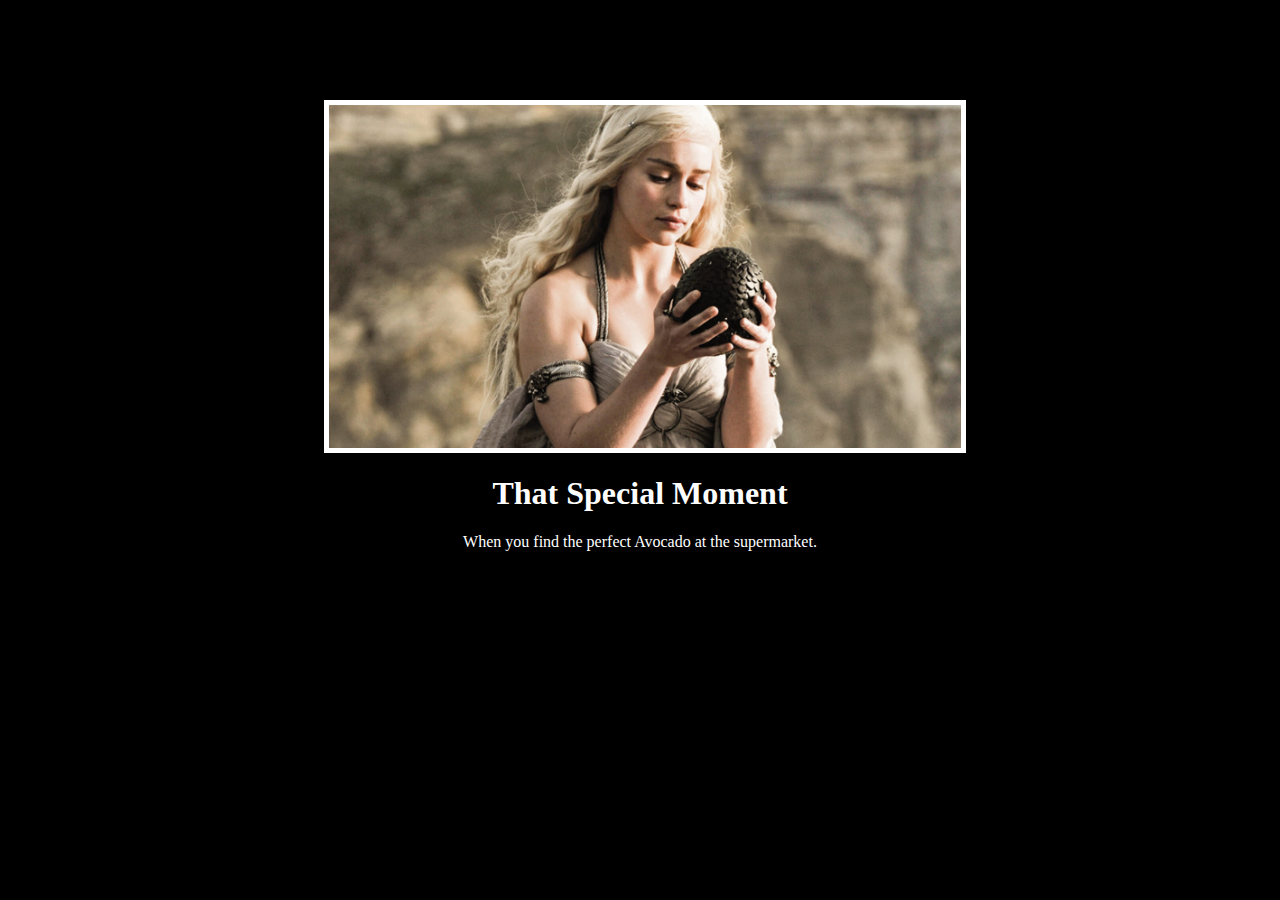
<file: 6.4+Motivation+Meme+Project/6.4 Motivation Meme Project/index.html>
<!-- 
  TODO: Create a motivational post website.
Style it how ever you like. 
Look at the goal image for inspiration.
But it must have the following features:
1. The main h1 text should be using the Regular Libre Baskerville Font from Google Fonts:
  https://fonts.google.com/specimen/Libre+Baskerville
2. The text should be white and background black.
3. Add your own image into the images folder inside assets. It should have a 5px white border.
4. The text should be center aligned.
5. Create a div to contain the h1, p and img elements. Adjust the margins so that the image and text are centered on the page. 
  Hint: You horizontally center a div by giving it a width of 50% and a margin-left of 25%.
  Hint: Set the image to have a width of 100% so it fills the div. 
6. Read about the text-transform property on MDN docs to make the h1 uppercase with CSS.
  https://developer.mozilla.org/en-US/docs/Web/CSS/text-transform 
-->

<html>
  <head>
    <link rel="preConnect" href="https://fonts.google.com/specimen/Libre+Baskerville">
  </head>
  <style>
    body{
      background-color: black;
    }
    h1, p{
      color: white;
      font-family: "Libre Baskerville";
    }
    img{
      border: 5px solid white;
      width: 100%;
    }
    .poster{
      width: 50%;
      margin-left: 25%;
      margin-top: 100px;
      text-align: center;
    }
  </style>
  <body>
    <div class="poster">
    <img src="./assets/images/daenerys.jpeg">
    <h1>That Special Moment</h1>
    <p>When you find the perfect Avocado at the supermarket.</p>
  </div>
  </body>
</html>
</file>
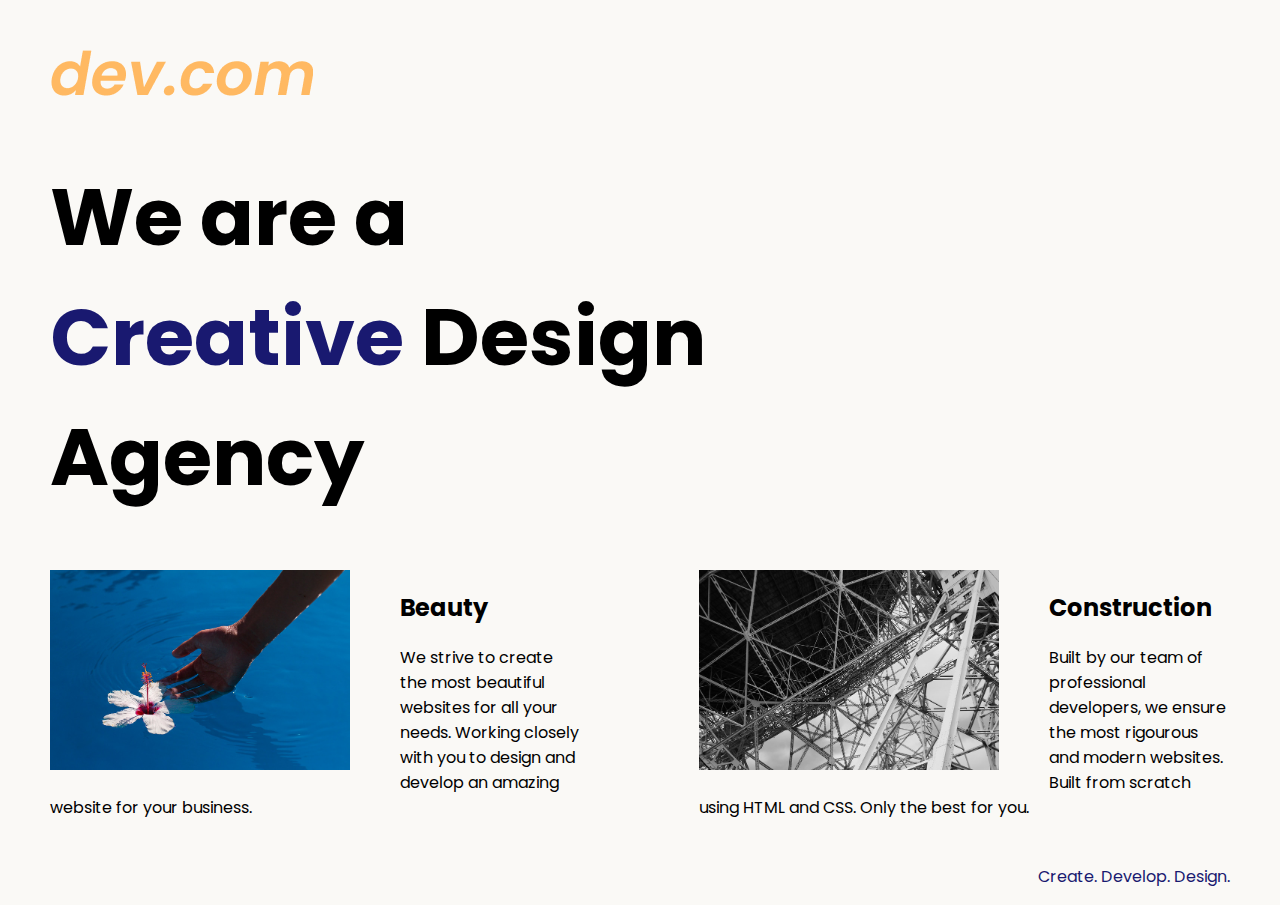
<file: 8.4+Web+Design+Agency+Project/8.4 Web Design Agency Project/index.html>
<!DOCTYPE html>
<html lang="en">

<head>
  <meta charset="UTF-8">
  <meta name="viewport" content="width=device-width, initial-scale=1.0">
  <title>Agency</title>
  <link rel="stylesheet" href="./style.css">
  <link rel="preconnect" href="https://fonts.googleapis.com">
  <link rel="preconnect" href="https://fonts.gstatic.com" crossorigin>
  <link href="https://fonts.googleapis.com/css2?family=Poppins:wght@400;700&display=swap" rel="stylesheet">
</head>

<body>
  <div class="main">
    <img class="logo" src="./assets/images/logo.png" alt="logo">
    <div style="width: 60%;">
      <h1>We are a <span class="creative">Creative</span> Design Agency</h1>
    </div>
    
    <div class="left card"><img class="tile-image" src="./assets/images/beautiful.jpg" alt="hand and flower in water">
      <h2 class="card-title">Beauty</h2>
      <p class="card-text">We strive to create the most beautiful websites for all your needs. Working closely with you
        to
        design and
        develop an amazing website for your business.</p>
    </div>

    <div class="right card"><img class="tile-image" src="./assets/images/construction.jpg" alt="metal structure">
      <h2 class="card-title">Construction</h2>
      <p>Built by our team of professional developers, we ensure the most rigourous and modern websites. Built from
        scratch using HTML and CSS. Only the best for you.</p>
    </div>

  </div>
  <footer>
    <p>Create. Develop. Design.</p>
  </footer>
</body>

</html>
</file>
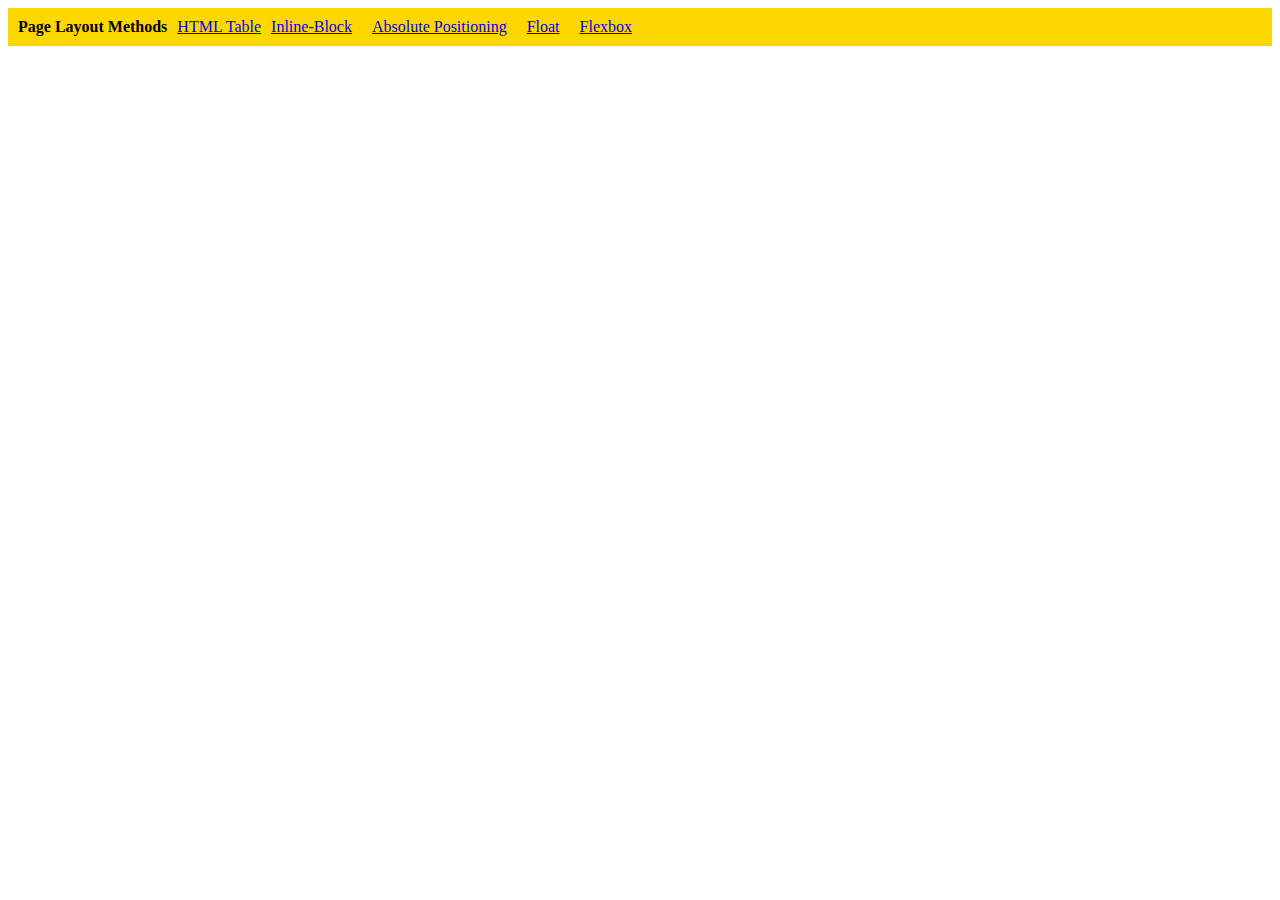
<file: 9.0+Display+Flex/9.0 Display Flex/index.html>
<!DOCTYPE html>
<html lang="en">

<head>
  <meta charset="UTF-8">
  <meta name="viewport" content="width=device-width, initial-scale=1.0">
  <title>Column Layout Methods</title>
  <style>
    p {
      padding: 0;
      margin: 0;
      font-weight: 700;
    }

    li {
      list-style: none;
    }

    .container {
      padding: 10px;
      background-color: gold;
      display: flex;
      gap: 10px;
    }

  </style>
</head>

<body>
  <div class="container">
    <p>Page Layout Methods</p>

    <li><a href="./html-table.html">HTML Table</a></li>
    <li><a href="./inline-block.html">Inline-Block</li>
    <li><a href="./absolute-position.html">Absolute Positioning</li>
    <li><a href="./float.html">Float</li>
    <li><a href="./flex.html">Flexbox</li>

  </div>
</body>

</html>
</file>
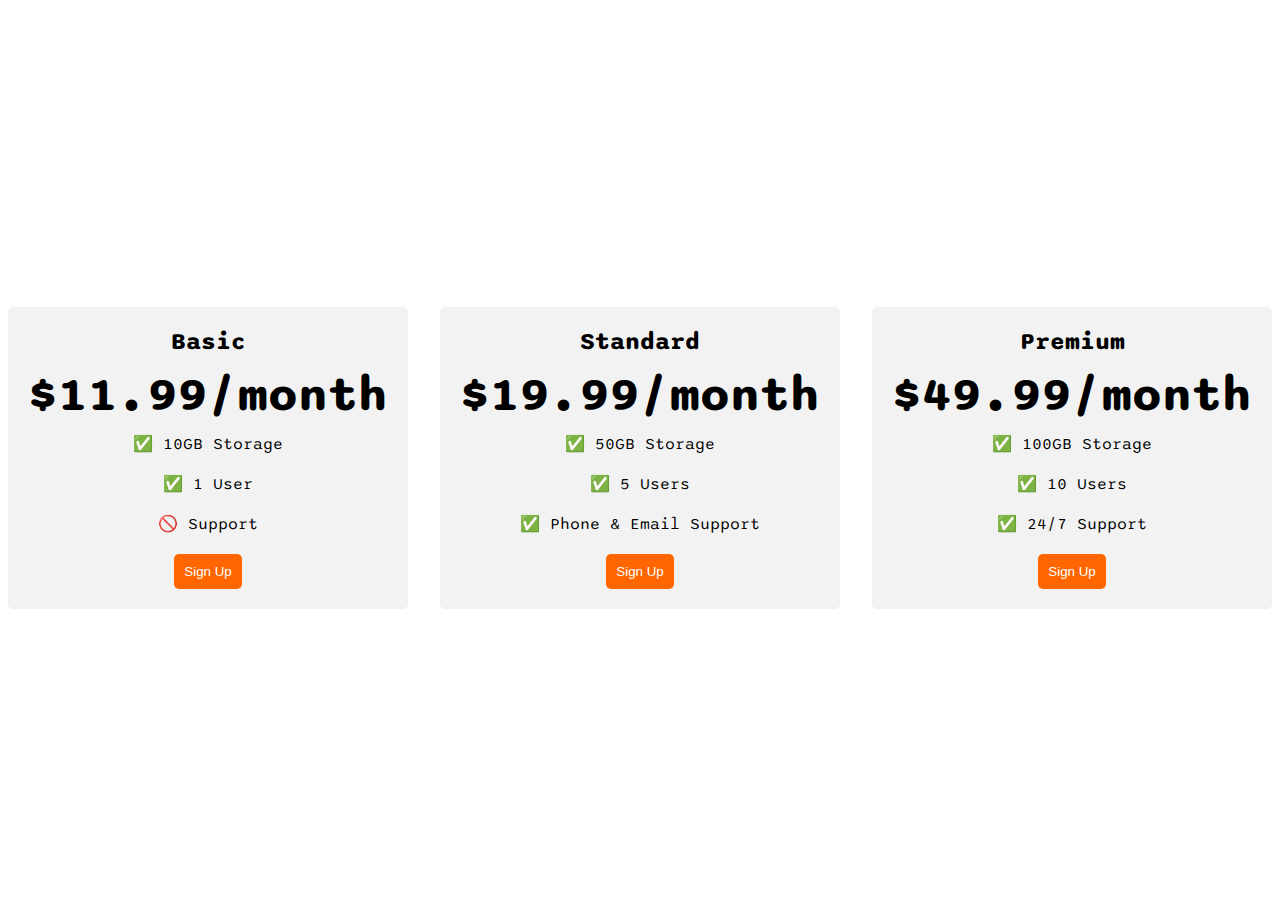
<file: 9.4+Flexbox+Pricing+Table+Project/solution.html>
<!DOCTYPE html>
<html>

<head>
  <title>Flexbox Pricing Table</title>
  <link rel="preconnect" href="https://fonts.googleapis.com">
  <link rel="preconnect" href="https://fonts.gstatic.com" crossorigin>
  <link href="https://fonts.googleapis.com/css2?family=Sono:wght@400;700&display=swap" rel="stylesheet">
  <style>
    body {
      font-family: 'Sono', sans-serif;
    }

    .pricing-container {
      display: flex;
      justify-content: center;
      align-items: center;
      height: 100vh;
      gap: 2rem;
    }

    .pricing-plan {
      flex: 1;
      max-width: 400px;
      padding: 20px;
      background-color: #f2f2f2;
      border-radius: 5px;
      text-align: center;
    }

    .plan-title {
      font-size: 24px;
      font-weight: bold;
      margin-bottom: 10px;
    }

    .plan-price {
      font-size: 48px;
      font-weight: bold;
      margin-bottom: 10px;
    }

    .plan-features {
      list-style: none;
      padding: 0;
      margin: 0;
    }

    .plan-features li {
      margin-bottom: 20px;
    }

    .plan-button {
      padding: 10px;
      background-color: #ff6600;
      color: #fff;
      border-radius: 5px;
      border: none;
    }

    @media (max-width: 1250px) {
      .pricing-container {
        flex-direction: column;
        height: 100%;
      }
    }
  </style>
</head>

<body>
  <div class="pricing-container">
    <div class="pricing-plan">
      <div class="plan-title">Basic</div>
      <div class="plan-price">$11.99/month</div>
      <ul class="plan-features">
        <li>✅ 10GB Storage</li>
        <li>✅ 1 User</li>
        <li>🚫 Support</li>
      </ul>
      <button class="plan-button">Sign Up</a>
    </div>
    <div class="pricing-plan">
      <div class="plan-title">Standard</div>
      <div class="plan-price">$19.99/month</div>
      <ul class="plan-features">
        <li>✅ 50GB Storage</li>
        <li>✅ 5 Users</li>
        <li>✅ Phone &amp; Email Support</li>
      </ul>
      <button class="plan-button">Sign Up</a>
    </div>
    <div class="pricing-plan">
      <div class="plan-title">Premium</div>
      <div class="plan-price">$49.99/month</div>
      <ul class="plan-features">
        <li>✅ 100GB Storage</li>
        <li>✅ 10 Users</li>
        <li>✅ 24/7 Support</li>
      </ul>
      <button class="plan-button">Sign Up</a>
    </div>
  </div>

</body>

</html>
</file>
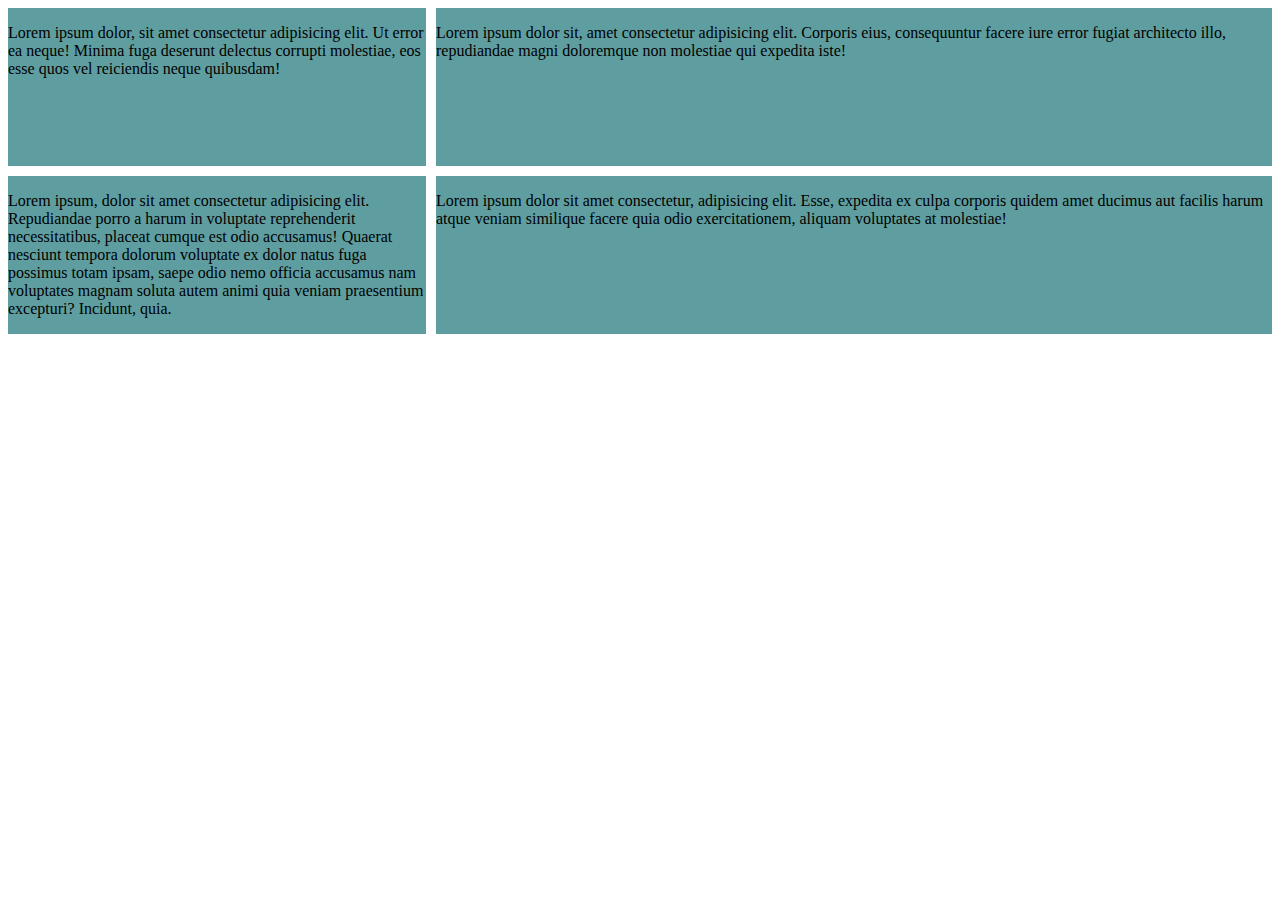
<file: 10.0+Display+Grid/10.0 Display Grid/example.html>
<!DOCTYPE html>
<html>

<head>
  <title>CSS Grid vs Flexbox</title>
  <style>
    .container {
      display: grid;
      grid-template-columns: 1fr 2fr;
      grid-template-rows: 1fr 1fr;
      gap: 10px
    }

    .container>* {
      background-color: cadetblue;
    }
  </style>
</head>

<body>
  <div class="container">
    <div class="one">
      <p>Lorem ipsum dolor, sit amet consectetur adipisicing elit. Ut error ea neque! Minima fuga deserunt delectus
        corrupti molestiae, eos esse quos vel reiciendis neque quibusdam!</p>
    </div>
    <div class="two">
      <p>Lorem ipsum dolor sit, amet consectetur adipisicing elit. Corporis eius, consequuntur facere iure error fugiat
        architecto illo, repudiandae magni doloremque non molestiae qui expedita iste!</p>
    </div>
    <div class="three">
      <p>Lorem ipsum, dolor sit amet consectetur adipisicing elit. Repudiandae porro a harum in voluptate reprehenderit
        necessitatibus, placeat cumque est odio accusamus! Quaerat nesciunt tempora dolorum voluptate ex dolor natus
        fuga possimus totam ipsam, saepe odio nemo officia accusamus nam voluptates magnam soluta autem animi quia
        veniam praesentium excepturi? Incidunt, quia.</p>
    </div>
    <div>
      <p>Lorem ipsum dolor sit amet consectetur, adipisicing elit. Esse, expedita ex culpa corporis quidem amet ducimus
        aut facilis harum atque veniam similique facere quia odio exercitationem, aliquam voluptates at molestiae!</p>
    </div>
  </div>

</body>

</html>
</file>
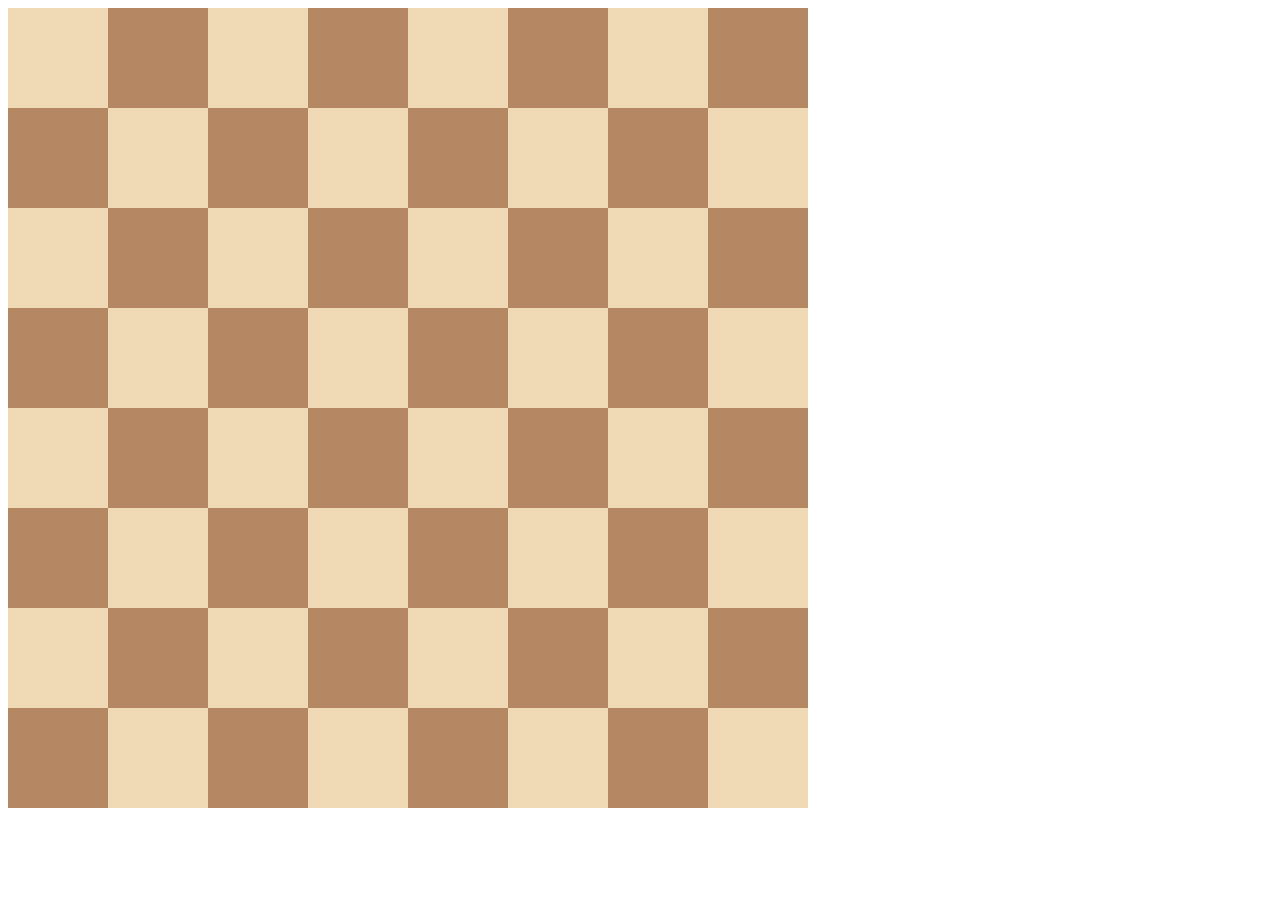
<file: 10.0+Display+Grid/10.0 Display Grid/solution.html>
<!DOCTYPE html>
<html>

<head>
  <title>Chessboard</title>
  <style>
    .container {
      width: 800px;
      display: grid;
      grid-template-columns: 1fr 1fr 1fr 1fr 1fr 1fr 1fr 1fr;
      grid-template-rows: 1fr 1fr 1fr 1fr 1fr 1fr 1fr 1fr;
    }

    .white {
      height: 100px;
      width: 100px;
      background-color: #f0d9b5;
    }

    .black {
      height: 100px;
      width: 100px;
      background-color: #b58863;
    }
  </style>
</head>

<body>
  <div class="container">
    <div class="white"></div>
    <div class="black"></div>
    <div class="white"></div>
    <div class="black"></div>
    <div class="white"></div>
    <div class="black"></div>
    <div class="white"></div>
    <div class="black"></div>
    <div class="black"></div>
    <div class="white"></div>
    <div class="black"></div>
    <div class="white"></div>
    <div class="black"></div>
    <div class="white"></div>
    <div class="black"></div>
    <div class="white"></div>
    <div class="white"></div>
    <div class="black"></div>
    <div class="white"></div>
    <div class="black"></div>
    <div class="white"></div>
    <div class="black"></div>
    <div class="white"></div>
    <div class="black"></div>
    <div class="black"></div>
    <div class="white"></div>
    <div class="black"></div>
    <div class="white"></div>
    <div class="black"></div>
    <div class="white"></div>
    <div class="black"></div>
    <div class="white"></div>
    <div class="white"></div>
    <div class="black"></div>
    <div class="white"></div>
    <div class="black"></div>
    <div class="white"></div>
    <div class="black"></div>
    <div class="white"></div>
    <div class="black"></div>
    <div class="black"></div>
    <div class="white"></div>
    <div class="black"></div>
    <div class="white"></div>
    <div class="black"></div>
    <div class="white"></div>
    <div class="black"></div>
    <div class="white"></div>
    <div class="white"></div>
    <div class="black"></div>
    <div class="white"></div>
    <div class="black"></div>
    <div class="white"></div>
    <div class="black"></div>
    <div class="white"></div>
    <div class="black"></div>
    <div class="black"></div>
    <div class="white"></div>
    <div class="black"></div>
    <div class="white"></div>
    <div class="black"></div>
    <div class="white"></div>
    <div class="black"></div>
    <div class="white"></div>
  </div>
</body>

</html>
</file>
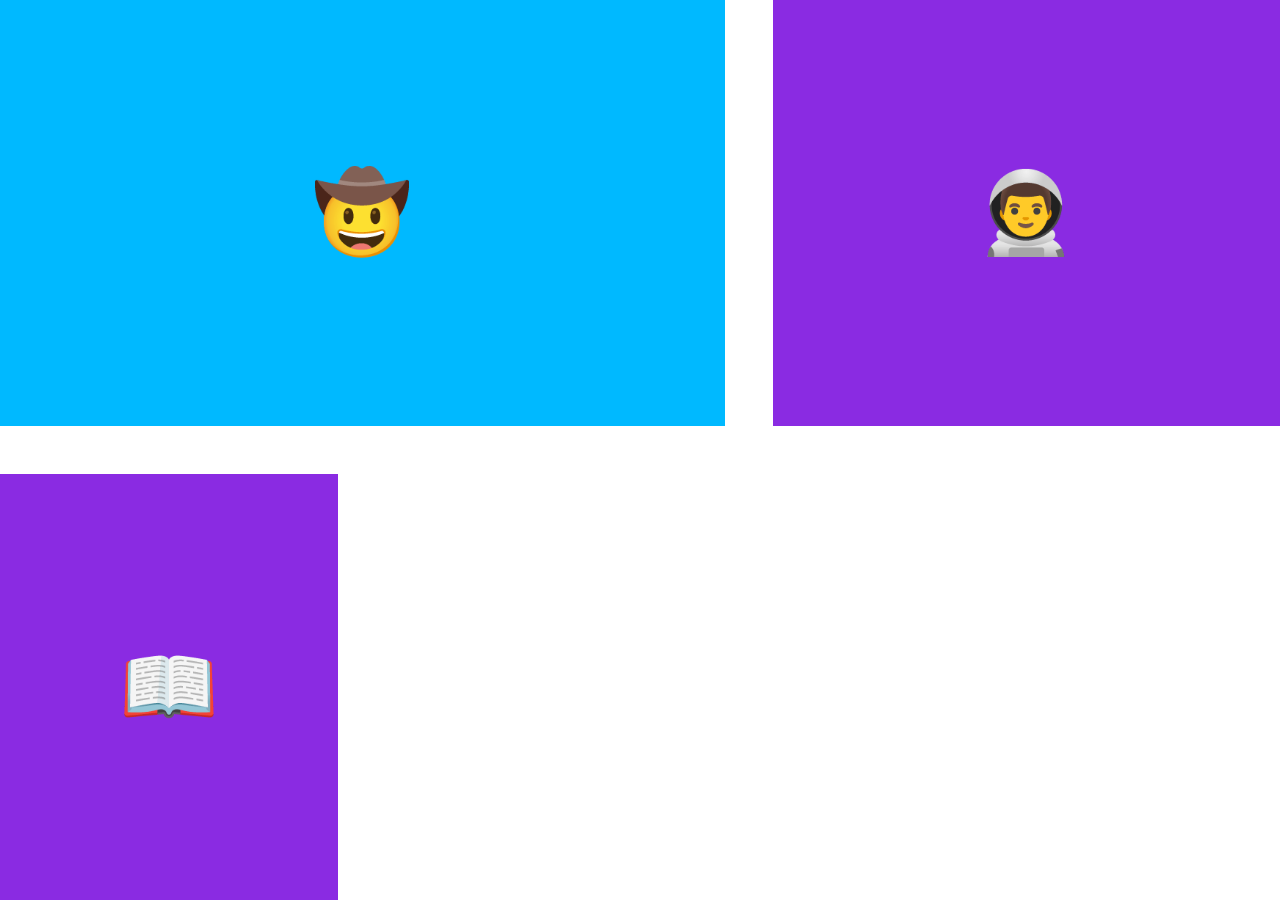
<file: 10.2+Grid+Placement/10.2 Grid Placement/demo1.html>
<!DOCTYPE html>
<html lang="en">

<head>
  <meta charset="UTF-8">
  <meta name="viewport" content="width=device-width, initial-scale=1.0">
  <title>Grid Placement</title>
  <style>
    body {
      padding: 0;
      margin: 0;
    }

    .container {
      height: 100vh;
      display: grid;
      gap: 3rem;
      grid-template-columns: 1fr 1fr 1.5fr;
      grid-template-rows: 1fr 1fr;
    }

    .item {
      font-size: 5rem;
      color: white;
      font-family: Arial, Helvetica, sans-serif;
      background-color: blueviolet;
      display: flex;
      align-items: center;
      justify-content: center;
    }


    .cowboy {
      background-color: #00B9FF;
      grid-column: span 2;
    }
  </style>
</head>

<body>
  <div class="container">
    <div class="item cowboy">🤠</div>
    <div class="item astronaut">👨‍🚀</div>
    <div class="item book">📖</div>
  </div>
</body>

</html>
</file>
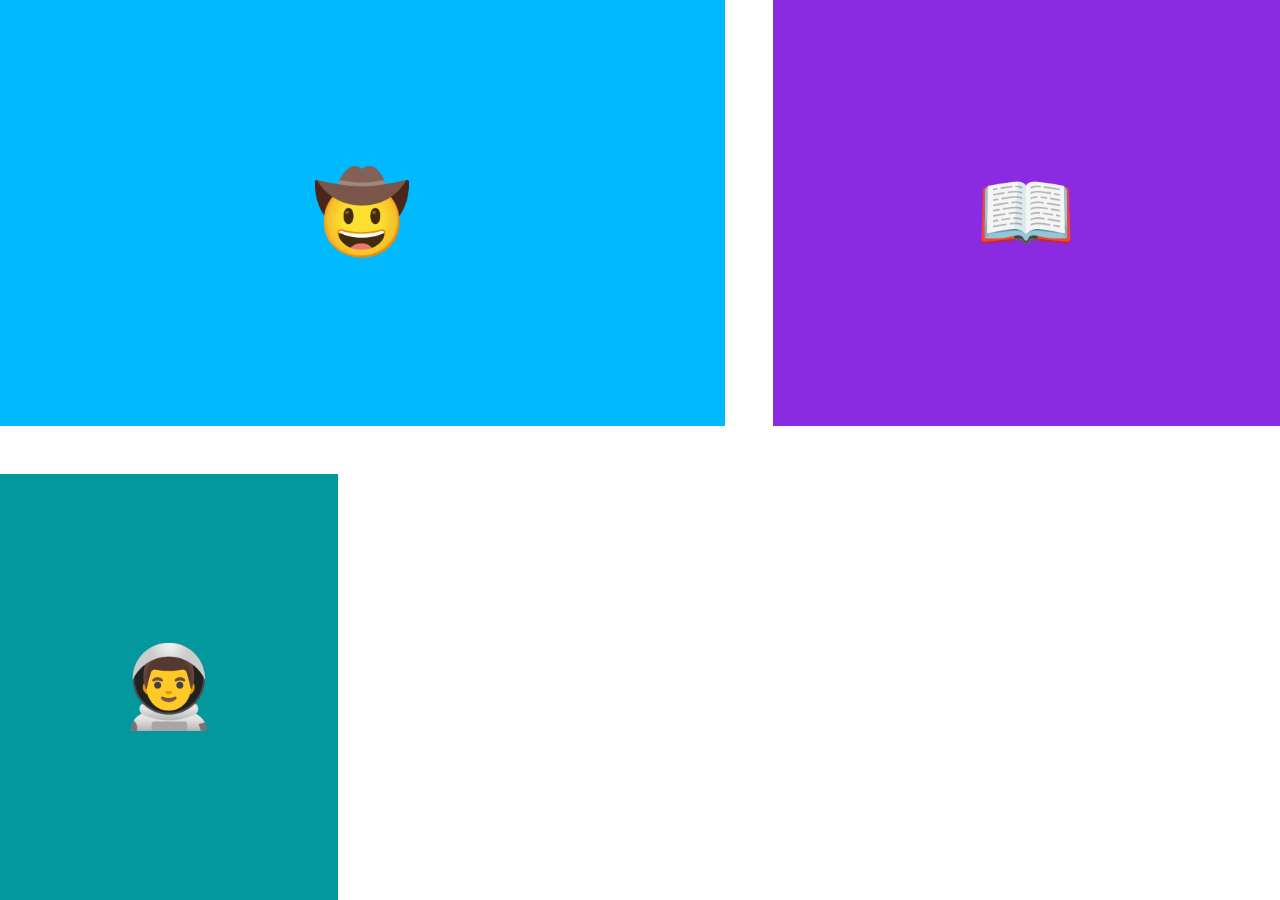
<file: 10.2+Grid+Placement/10.2 Grid Placement/demo2.html>
<!DOCTYPE html>
<html lang="en">

<head>
  <meta charset="UTF-8">
  <meta name="viewport" content="width=device-width, initial-scale=1.0">
  <title>Grid Placement</title>
  <style>
    body {
      padding: 0;
      margin: 0;
    }

    .container {
      height: 100vh;
      display: grid;
      gap: 3rem;
      grid-template-columns: 1fr 1fr 1.5fr;
      grid-template-rows: 1fr 1fr;
    }

    .item {
      font-size: 5rem;
      color: white;
      font-family: Arial, Helvetica, sans-serif;
      background-color: blueviolet;
      display: flex;
      align-items: center;
      justify-content: center;

    }

    .cowboy {
      background-color: #00B9FF;
      grid-column: span 2;
    }

    .astronaut {
      background-color: #03989E;
      order: 1;
    }
  </style>
</head>

<body>
  <div class="container">
    <div class="item cowboy">🤠</div>
    <div class="item astronaut">👨‍🚀</div>
    <div class="item book">📖</div>
  </div>
</body>

</html>
</file>
<file: 11.3+TinDog+Project/11.3 TinDog Project/css/style.css>
.gradient-background {
  background: linear-gradient(300deg, #00bfff, #ff4c68, #ef8172);
  background-size: 180% 180%;
  animation: gradient-animation 18s ease infinite;
}

@keyframes gradient-animation {
  0% {
    background-position: 0% 50%;
  }
  50% {
    background-position: 100% 50%;
  }
  100% {
    background-position: 0% 50%;
  }
}

.icon-square {
  width: 3rem;
  height: 3rem;
  border-radius: 0.75rem;
}

.profile-img {
  height: 100px;
  border-radius: 50%;
}
</file>
<file: 8.4+Web+Design+Agency+Project/8.4 Web Design Agency Project/style.css>
body {
  font-family: "Poppins", sans-serif;       
  margin: 50px 50px 0 50px;
  background-color: #faf9f6;
  display: flex;
  flex-direction: column;
  min-height: 95vh;
}
.main {
  flex: 1;
}

h1 {
  font-size: 5rem;
}
footer {
  text-align: right;
  color: midnightblue;
}
.creative{
  color: midnightblue;
}
.tile-image{
height: 200px;
    float: left;
    margin-right: 50px;
}
.left{
float: left;
}
.right{
float: right;
}
.card{
  width: 45%;
}
</file>
